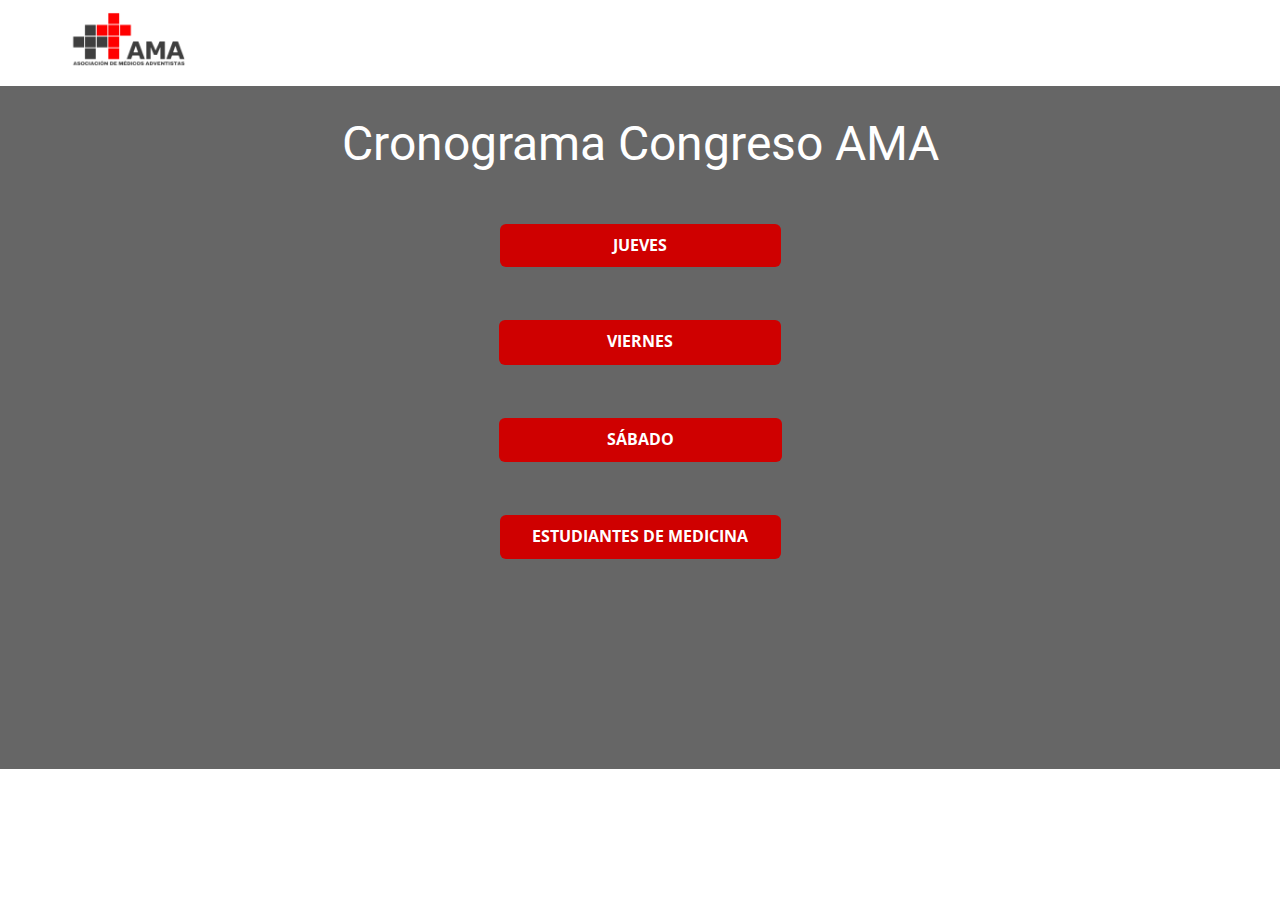
<file: index.html>
<!DOCTYPE html>
<html style="font-size: 16px;" lang="es"><head>
    <meta name="viewport" content="width=device-width, initial-scale=1.0">
    <meta charset="utf-8">
    <meta name="keywords" content="Cronograma Congreso AMA">
    <meta name="description" content="">
    <title>CronogramaCongresoAMA</title>
    <link rel="stylesheet" href="nicepage.css" media="screen">
<link rel="stylesheet" href="index.css" media="screen">
    <script class="u-script" type="text/javascript" src="jquery-1.9.1.min.js" defer=""></script>
    <script class="u-script" type="text/javascript" src="nicepage.js" defer=""></script>
    <meta name="generator" content="Nicepage 6.18.0, nicepage.com">
    <link id="u-theme-google-font" rel="stylesheet" href="https://fonts.googleapis.com/css?family=Roboto:100,100i,300,300i,400,400i,500,500i,700,700i,900,900i|Open+Sans:300,300i,400,400i,500,500i,600,600i,700,700i,800,800i">
    
    
    
    <script type="application/ld+json">{
		"@context": "http://schema.org",
		"@type": "Organization",
		"name": "congresoAMA",
		"url": "/",
		"logo": "images/ama.png"
}</script>
    <meta name="theme-color" content="#478ac9">
    <meta property="og:title" content="CronogramaCongresoAMA">
    <meta property="og:description" content="">
    <meta property="og:type" content="website">
    <link rel="canonical" href="/">
  <meta data-intl-tel-input-cdn-path="intlTelInput/"></head>
  <body data-home-page="https://website6345750.nicepage.io/CronogramaCongresoAMA.html?version=fb647f5e-5439-db9d-bd7f-80966413adbb" data-home-page-title="CronogramaCongresoAMA" data-path-to-root="./" data-include-products="false" class="u-body u-xl-mode" data-lang="es"><header class="u-clearfix u-header u-header" id="sec-c100"><div class="u-clearfix u-sheet u-sheet-1">
        <a href="#" class="u-image u-logo u-image-1" data-image-width="500" data-image-height="500">
          <img src="images/ama.png" class="u-logo-image u-logo-image-1">
        </a>
      </div></header>
    <section class="u-clearfix u-grey-60 u-section-1" id="sec-0e38">
      <div class="u-clearfix u-sheet u-sheet-1">
        <h2 class="u-align-center u-text u-text-1">
          <font style="vertical-align: inherit;">
            <font style="vertical-align: inherit;">Cronograma Congreso AMA</font>
          </font>
        </h2>
        <a href="Jueves.html" class="u-align-center u-border-none u-btn u-btn-round u-button-style u-custom-color-2 u-hover-palette-2-base u-radius u-btn-1"> JUEVES</a>
        <a href="Viernes.html" class="u-align-center u-border-none u-btn u-btn-round u-button-style u-custom-color-2 u-hover-palette-2-base u-radius u-btn-2">VIERNES </a>
        <a href="Sabado.html" class="u-align-center u-border-none u-btn u-btn-round u-button-style u-custom-color-2 u-hover-palette-2-base u-radius u-btn-3">SÁBADO </a>
        <a href="EstudiantesDeMedicina.html" class="u-align-center u-border-none u-btn u-btn-round u-button-style u-custom-color-2 u-hover-palette-2-base u-radius u-btn-4">ESTUDIANTES DE MEDICINA</a>
      </div>
    </section>
  
</body></html>
</file>
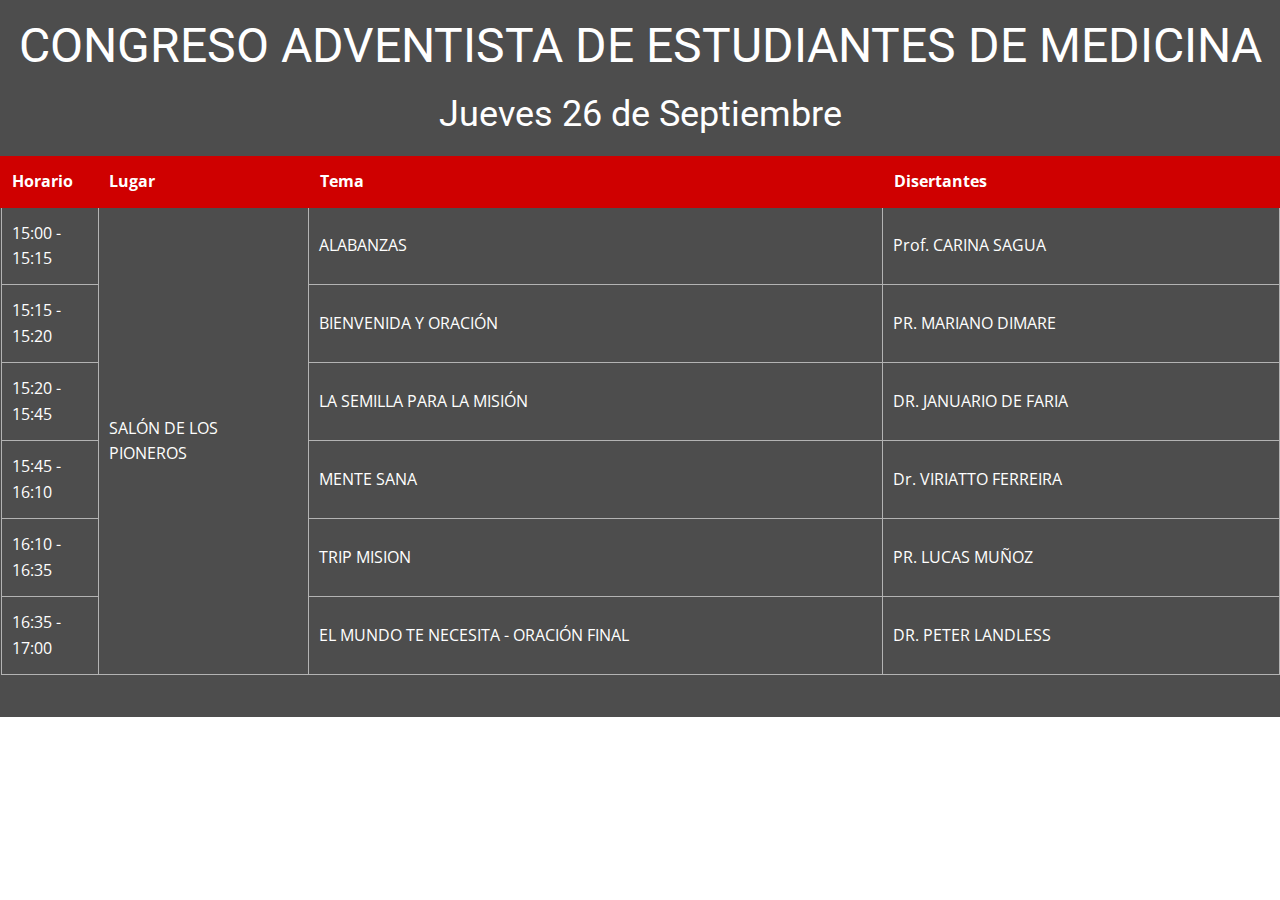
<file: EstudiantesDeMedicina.html>
<!DOCTYPE html>
<html style="font-size: 16px;" lang="es"><head>
    <meta name="viewport" content="width=device-width, initial-scale=1.0">
    <meta charset="utf-8">
    <meta name="keywords" content="">
    <meta name="description" content="">
    <title>EstudiantesDeMedicina</title>
    <link rel="stylesheet" href="nicepage.css" media="screen">
<link rel="stylesheet" href="EstudiantesDeMedicina.css" media="screen">
    <script class="u-script" type="text/javascript" src="jquery-1.9.1.min.js" defer=""></script>
    <script class="u-script" type="text/javascript" src="nicepage.js" defer=""></script>
    <meta name="generator" content="Nicepage 6.18.0, nicepage.com">
    <link id="u-theme-google-font" rel="stylesheet" href="https://fonts.googleapis.com/css?family=Roboto:100,100i,300,300i,400,400i,500,500i,700,700i,900,900i|Open+Sans:300,300i,400,400i,500,500i,600,600i,700,700i,800,800i">
    
    
    
    <script type="application/ld+json">{
		"@context": "http://schema.org",
		"@type": "Organization",
		"name": "congresoAMA"
}</script>
    <meta name="theme-color" content="#478ac9">
    <meta property="og:title" content="EstudiantesDeMedicina">
    <meta property="og:description" content="">
    <meta property="og:type" content="website">
  <meta data-intl-tel-input-cdn-path="intlTelInput/"></head>
  <body data-path-to-root="./" data-include-products="false" class="u-body u-xl-mode" data-lang="es">
    <section class="u-align-center u-clearfix u-container-align-center u-container-align-center-lg u-container-align-center-md u-container-align-center-sm u-container-align-center-xl u-grey-70 u-section-1" id="sec-9a91">
      <h2 class="u-text u-text-default u-text-1"> CONGRESO ADVENTISTA DE ESTUDIANTES DE MEDICINA</h2>
      <h3 class="u-text u-text-default u-text-2"> Jueves 26 de Septiembre</h3>
      <div class="u-expanded-width u-table u-table-responsive u-table-1">
        <table class="u-table-entity u-table-entity-1">
          <colgroup>
            <col width="7.6%">
            <col width="16.5%">
            <col width="44.9%">
            <col width="31%">
          </colgroup>
          <thead class="u-black u-table-header u-table-header-1">
            <tr style="height: 50px;">
              <th class="u-border-2 u-border-custom-color-2 u-custom-color-2 u-table-cell u-table-cell-1">Horario</th>
              <th class="u-border-2 u-border-custom-color-2 u-custom-color-2 u-table-cell u-table-cell-2">Lugar</th>
              <th class="u-border-2 u-border-custom-color-2 u-custom-color-2 u-table-cell u-table-cell-3">Tema</th>
              <th class="u-border-2 u-border-custom-color-2 u-custom-color-2 u-table-cell u-table-cell-4">Disertantes</th>
            </tr>
          </thead>
          <tbody class="u-table-body">
            <tr style="height: 78px;">
              <td class="u-border-1 u-border-grey-30 u-table-cell"> 15:00 - 15:15</td>
              <td class="u-border-1 u-border-grey-30 u-table-cell" rowspan="6"> SALÓN DE LOS PIONEROS</td>
              <td class="u-border-1 u-border-grey-30 u-table-cell"> ALABANZAS</td>
              <td class="u-border-1 u-border-grey-30 u-table-cell"> Prof. CARINA SAGUA</td>
            </tr>
            <tr style="height: 78px;">
              <td class="u-border-1 u-border-grey-30 u-table-cell"> 15:15 - 15:20</td>
              <td class="u-border-1 u-border-grey-30 u-table-cell"> BIENVENIDA Y ORACIÓN</td>
              <td class="u-border-1 u-border-grey-30 u-table-cell"> PR. MARIANO DIMARE</td>
            </tr>
            <tr style="height: 78px;">
              <td class="u-border-1 u-border-grey-30 u-table-cell"> 15:20 - 15:45</td>
              <td class="u-border-1 u-border-grey-30 u-table-cell"> LA SEMILLA PARA LA MISIÓN</td>
              <td class="u-border-1 u-border-grey-30 u-table-cell"> DR. JANUARIO DE FARIA<br>
              </td>
            </tr>
            <tr style="height: 78px;">
              <td class="u-border-1 u-border-grey-30 u-table-cell"> 15:45 - 16:10</td>
              <td class="u-border-1 u-border-grey-30 u-table-cell"> MENTE SANA</td>
              <td class="u-border-1 u-border-grey-30 u-table-cell"> Dr. VIRIATTO FERREIRA</td>
            </tr>
            <tr style="height: 78px;">
              <td class="u-border-1 u-border-grey-30 u-table-cell"> 16:10 - 16:35</td>
              <td class="u-border-1 u-border-grey-30 u-table-cell"> TRIP MISION</td>
              <td class="u-border-1 u-border-grey-30 u-table-cell"> PR. LUCAS MUÑOZ</td>
            </tr>
            <tr style="height: 78px;">
              <td class="u-border-1 u-border-grey-30 u-table-cell"> 16:35 - 17:00</td>
              <td class="u-border-1 u-border-grey-30 u-table-cell"> EL MUNDO TE NECESITA - ORACIÓN FINAL</td>
              <td class="u-border-1 u-border-grey-30 u-table-cell"> DR. PETER LANDLESS</td>
            </tr>
          </tbody>
        </table>
      </div>
    </section>
  
</body></html>
</file>
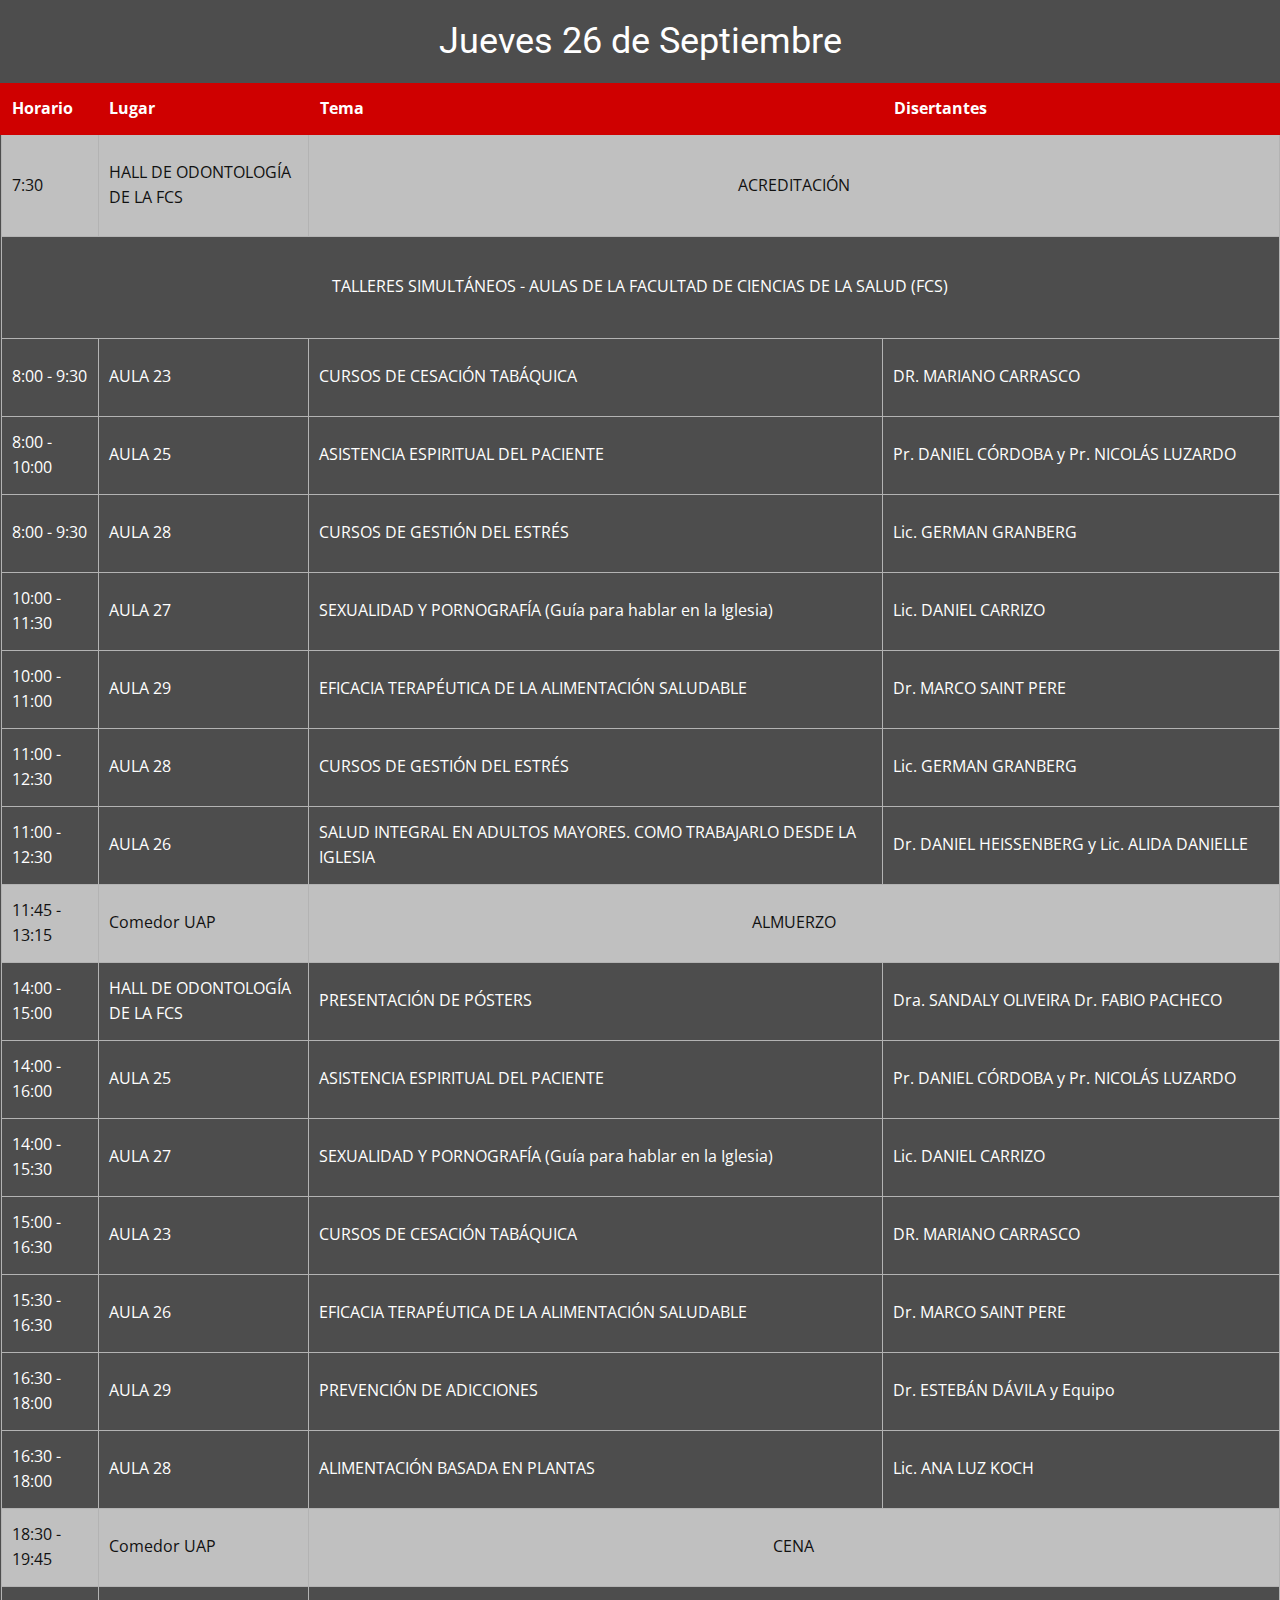
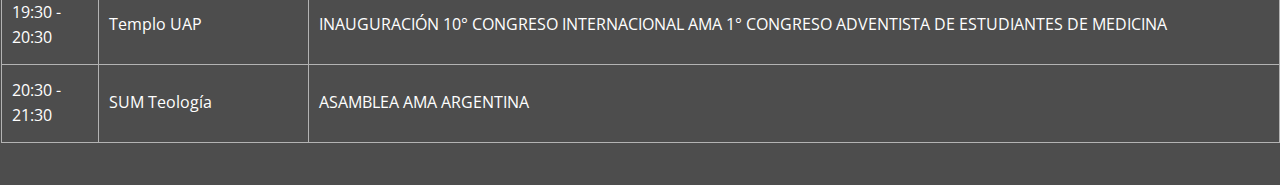
<file: Jueves.html>
<!DOCTYPE html>
<html style="font-size: 16px;" lang="es"><head>
    <meta name="viewport" content="width=device-width, initial-scale=1.0">
    <meta charset="utf-8">
    <meta name="keywords" content="">
    <meta name="description" content="">
    <title>Jueves</title>
    <link rel="stylesheet" href="nicepage.css" media="screen">
<link rel="stylesheet" href="Jueves.css" media="screen">
    <script class="u-script" type="text/javascript" src="jquery-1.9.1.min.js" defer=""></script>
    <script class="u-script" type="text/javascript" src="nicepage.js" defer=""></script>
    <meta name="generator" content="Nicepage 6.18.0, nicepage.com">
    <link id="u-theme-google-font" rel="stylesheet" href="https://fonts.googleapis.com/css?family=Roboto:100,100i,300,300i,400,400i,500,500i,700,700i,900,900i|Open+Sans:300,300i,400,400i,500,500i,600,600i,700,700i,800,800i">
    
    
    
    <script type="application/ld+json">{
		"@context": "http://schema.org",
		"@type": "Organization",
		"name": "congresoAMA"
}</script>
    <meta name="theme-color" content="#478ac9">
    <meta property="og:title" content="Jueves">
    <meta property="og:description" content="">
    <meta property="og:type" content="website">
  <meta data-intl-tel-input-cdn-path="intlTelInput/"></head>
  <body data-path-to-root="./" data-include-products="false" class="u-body u-xl-mode" data-lang="es">
    <section class="u-align-center u-clearfix u-container-align-center u-container-align-center-lg u-container-align-center-md u-container-align-center-sm u-container-align-center-xl u-grey-70 u-section-1" id="sec-9a91">
      <h3 class="u-text u-text-default u-text-1">Jueves 26 de Septiembre</h3>
      <div class="u-expanded-width u-table u-table-responsive u-table-1">
        <table class="u-table-entity u-table-entity-1">
          <colgroup>
            <col width="7.6%">
            <col width="16.5%">
            <col width="44.9%">
            <col width="31%">
          </colgroup>
          <thead class="u-black u-table-header u-table-header-1">
            <tr style="height: 50px;">
              <th class="u-border-2 u-border-custom-color-2 u-custom-color-2 u-table-cell u-table-cell-1">Horario</th>
              <th class="u-border-2 u-border-custom-color-2 u-custom-color-2 u-table-cell u-table-cell-2">Lugar</th>
              <th class="u-border-2 u-border-custom-color-2 u-custom-color-2 u-table-cell u-table-cell-3">Tema</th>
              <th class="u-border-2 u-border-custom-color-2 u-custom-color-2 u-table-cell u-table-cell-4">Disertantes</th>
            </tr>
          </thead>
          <tbody class="u-table-body">
            <tr style="height: 102px;">
              <td class="u-border-1 u-border-grey-30 u-grey-25 u-table-cell u-table-cell-5">7:30</td>
              <td class="u-border-1 u-border-grey-30 u-grey-25 u-table-cell u-table-cell-6"> HALL DE ODONTOLOGÍA DE LA FCS</td>
              <td class="u-align-center u-border-1 u-border-grey-30 u-grey-25 u-table-cell u-table-cell-7" colspan="2"> ACREDITACIÓN</td>
              
            </tr>
            <tr style="height: 102px;">
              <td class="u-align-center u-border-1 u-border-grey-30 u-table-cell" colspan="4"> TALLERES SIMULTÁNEOS - AULAS DE LA FACULTAD DE CIENCIAS DE LA SALUD (FCS)</td>
              
            </tr>
            <tr style="height: 78px;">
              <td class="u-border-1 u-border-grey-30 u-table-cell">8:00 - 9:30</td>
              <td class="u-border-1 u-border-grey-30 u-table-cell"> AULA  23</td>
              <td class="u-border-1 u-border-grey-30 u-table-cell"> CURSOS DE CESACIÓN TABÁQUICA</td>
              <td class="u-border-1 u-border-grey-30 u-table-cell"> DR. MARIANO CARRASCO</td>
            </tr>
            <tr style="height: 78px;">
              <td class="u-border-1 u-border-grey-30 u-table-cell">8:00 - 10:00</td>
              <td class="u-border-1 u-border-grey-30 u-table-cell"> AULA 25</td>
              <td class="u-border-1 u-border-grey-30 u-table-cell"> ASISTENCIA ESPIRITUAL DEL PACIENTE</td>
              <td class="u-border-1 u-border-grey-30 u-table-cell"> Pr. DANIEL CÓRDOBA y Pr. NICOLÁS LUZARDO</td>
            </tr>
            <tr style="height: 78px;">
              <td class="u-border-1 u-border-grey-30 u-table-cell"> 8:00 - 9:30</td>
              <td class="u-border-1 u-border-grey-30 u-table-cell"> AULA 28</td>
              <td class="u-border-1 u-border-grey-30 u-table-cell"> CURSOS DE GESTIÓN  DEL ESTRÉS</td>
              <td class="u-border-1 u-border-grey-30 u-table-cell"> Lic. GERMAN GRANBERG<br>
              </td>
            </tr>
            <tr style="height: 78px;">
              <td class="u-border-1 u-border-grey-30 u-table-cell">10:00 - 11:30</td>
              <td class="u-border-1 u-border-grey-30 u-table-cell">AULA 27 </td>
              <td class="u-border-1 u-border-grey-30 u-table-cell">SEXUALIDAD Y PORNOGRAFÍA (Guía para hablar en la  Iglesia) </td>
              <td class="u-border-1 u-border-grey-30 u-table-cell"> Lic. DANIEL CARRIZO</td>
            </tr>
            <tr style="height: 78px;">
              <td class="u-border-1 u-border-grey-30 u-table-cell"> 10:00 - 11:00</td>
              <td class="u-border-1 u-border-grey-30 u-table-cell"> AULA 29</td>
              <td class="u-border-1 u-border-grey-30 u-table-cell"> EFICACIA TERAPÉUTICA DE LA ALIMENTACIÓN SALUDABLE</td>
              <td class="u-border-1 u-border-grey-30 u-table-cell">Dr. MARCO SAINT PERE </td>
            </tr>
            <tr style="height: 78px;">
              <td class="u-border-1 u-border-grey-30 u-table-cell">11:00 - 12:30 </td>
              <td class="u-border-1 u-border-grey-30 u-table-cell"> AULA 28</td>
              <td class="u-border-1 u-border-grey-30 u-table-cell">CURSOS DE GESTIÓN  DEL ESTRÉS </td>
              <td class="u-border-1 u-border-grey-30 u-table-cell">Lic. GERMAN GRANBERG </td>
            </tr>
            <tr style="height: 78px;">
              <td class="u-border-1 u-border-grey-30 u-table-cell"> 11:00 - 12:30 </td>
              <td class="u-border-1 u-border-grey-30 u-table-cell">AULA 26 </td>
              <td class="u-border-1 u-border-grey-30 u-table-cell"> SALUD INTEGRAL EN ADULTOS MAYORES. COMO TRABAJARLO DESDE LA IGLESIA</td>
              <td class="u-border-1 u-border-grey-30 u-table-cell">Dr. DANIEL HEISSENBERG y Lic. ALIDA DANIELLE </td>
            </tr>
            <tr style="height: 78px;">
              <td class="u-border-1 u-border-grey-30 u-grey-25 u-table-cell u-table-cell-37">11:45 - 13:15 </td>
              <td class="u-border-1 u-border-grey-30 u-grey-25 u-table-cell u-table-cell-38">Comedor UAP </td>
              <td class="u-align-center u-border-1 u-border-grey-30 u-grey-25 u-table-cell u-table-cell-39" colspan="2"> ALMUERZO</td>
            </tr>
            <tr style="height: 78px;">
              <td class="u-border-1 u-border-grey-30 u-table-cell">14:00 - 15:00 </td>
              <td class="u-border-1 u-border-grey-30 u-table-cell">HALL DE ODONTOLOGÍA DE LA FCS </td>
              <td class="u-border-1 u-border-grey-30 u-table-cell"> PRESENTACIÓN DE PÓSTERS</td>
              <td class="u-border-1 u-border-grey-30 u-table-cell">Dra. SANDALY OLIVEIRA Dr. FABIO PACHECO </td>
            </tr>
            <tr style="height: 78px;">
              <td class="u-border-1 u-border-grey-30 u-table-cell"> 14:00 - 16:00</td>
              <td class="u-border-1 u-border-grey-30 u-table-cell">AULA 25 </td>
              <td class="u-border-1 u-border-grey-30 u-table-cell"> ASISTENCIA ESPIRITUAL DEL PACIENTE</td>
              <td class="u-border-1 u-border-grey-30 u-table-cell">Pr. DANIEL CÓRDOBA y Pr. NICOLÁS LUZARDO </td>
            </tr>
            <tr style="height: 78px;">
              <td class="u-border-1 u-border-grey-30 u-table-cell">14:00 - 15:30 </td>
              <td class="u-border-1 u-border-grey-30 u-table-cell">AULA 27 </td>
              <td class="u-border-1 u-border-grey-30 u-table-cell">SEXUALIDAD Y PORNOGRAFÍA (Guía para hablar en la  Iglesia) </td>
              <td class="u-border-1 u-border-grey-30 u-table-cell">Lic. DANIEL CARRIZO </td>
            </tr>
            <tr style="height: 78px;">
              <td class="u-border-1 u-border-grey-30 u-table-cell">15:00 - 16:30 </td>
              <td class="u-border-1 u-border-grey-30 u-table-cell"> AULA 23</td>
              <td class="u-border-1 u-border-grey-30 u-table-cell"> CURSOS DE CESACIÓN TABÁQUICA</td>
              <td class="u-border-1 u-border-grey-30 u-table-cell"> DR. MARIANO CARRASCO</td>
            </tr>
            <tr style="height: 78px;">
              <td class="u-border-1 u-border-grey-30 u-table-cell"> 15:30 - 16:30</td>
              <td class="u-border-1 u-border-grey-30 u-table-cell"> AULA 26</td>
              <td class="u-border-1 u-border-grey-30 u-table-cell"> EFICACIA TERAPÉUTICA DE LA ALIMENTACIÓN SALUDABLE</td>
              <td class="u-border-1 u-border-grey-30 u-table-cell"> Dr. MARCO SAINT PERE</td>
            </tr>
            <tr style="height: 78px;">
              <td class="u-border-1 u-border-grey-30 u-table-cell"> 16:30 - 18:00</td>
              <td class="u-border-1 u-border-grey-30 u-table-cell"> AULA 29</td>
              <td class="u-border-1 u-border-grey-30 u-table-cell">PREVENCIÓN DE ADICCIONES </td>
              <td class="u-border-1 u-border-grey-30 u-table-cell"> Dr. ESTEBÁN DÁVILA y Equipo</td>
            </tr>
            <tr style="height: 78px;">
              <td class="u-border-1 u-border-grey-30 u-table-cell"> 16:30 - 18:00</td>
              <td class="u-border-1 u-border-grey-30 u-table-cell">AULA 28 </td>
              <td class="u-border-1 u-border-grey-30 u-table-cell"> ALIMENTACIÓN BASADA EN PLANTAS</td>
              <td class="u-border-1 u-border-grey-30 u-table-cell"> Lic. ANA LUZ KOCH</td>
            </tr>
            <tr style="height: 78px;">
              <td class="u-border-1 u-border-grey-30 u-grey-25 u-table-cell u-table-cell-69"> 18:30 - 19:45</td>
              <td class="u-border-1 u-border-grey-30 u-grey-25 u-table-cell u-table-cell-70"> Comedor UAP </td>
              <td class="u-align-center u-border-1 u-border-grey-30 u-grey-25 u-table-cell u-table-cell-71" colspan="2"> CENA</td>
            </tr>
            <tr style="height: 78px;">
              <td class="u-border-1 u-border-grey-30 u-table-cell">19:30 - 20:30 </td>
              <td class="u-border-1 u-border-grey-30 u-table-cell"> Templo UAP</td>
              <td class="u-border-1 u-border-grey-30 u-table-cell" colspan="2">INAUGURACIÓN 10° CONGRESO INTERNACIONAL AMA 1° CONGRESO ADVENTISTA DE ESTUDIANTES DE MEDICINA </td>
            </tr>
            <tr style="height: 78px;">
              <td class="u-border-1 u-border-grey-30 u-table-cell"> 20:30 - 21:30</td>
              <td class="u-border-1 u-border-grey-30 u-table-cell"> SUM Teología</td>
              <td class="u-border-1 u-border-grey-30 u-table-cell" colspan="2"> ASAMBLEA AMA ARGENTINA</td>
            </tr>
          </tbody>
        </table>
      </div>
    </section>
  
</body></html>
</file>
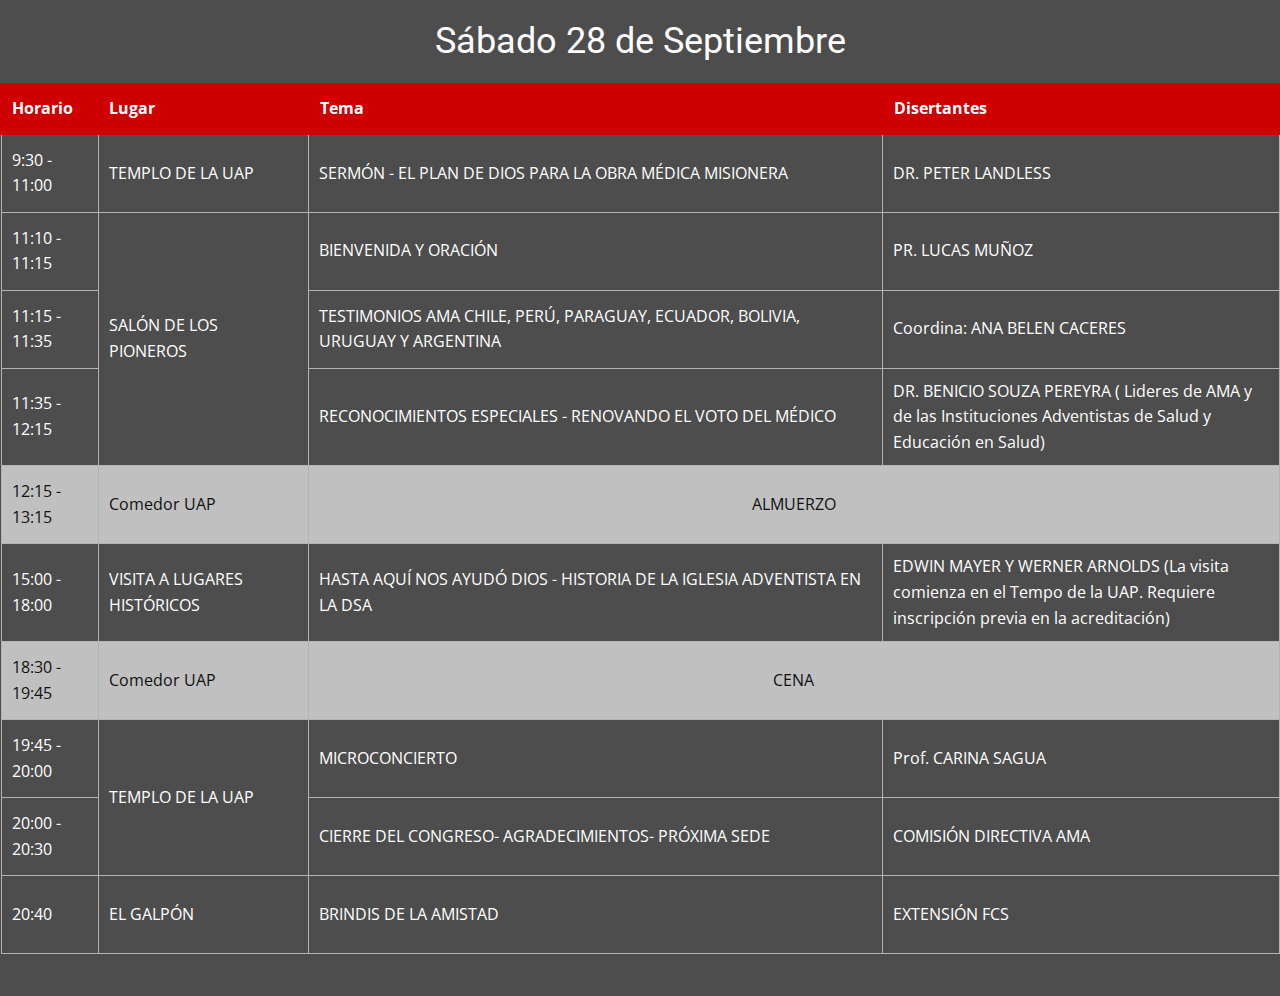
<file: Sabado.html>
<!DOCTYPE html>
<html style="font-size: 16px;" lang="es"><head>
    <meta name="viewport" content="width=device-width, initial-scale=1.0">
    <meta charset="utf-8">
    <meta name="keywords" content="">
    <meta name="description" content="">
    <title>Sabado</title>
    <link rel="stylesheet" href="nicepage.css" media="screen">
<link rel="stylesheet" href="Sabado.css" media="screen">
    <script class="u-script" type="text/javascript" src="jquery-1.9.1.min.js" defer=""></script>
    <script class="u-script" type="text/javascript" src="nicepage.js" defer=""></script>
    <meta name="generator" content="Nicepage 6.18.0, nicepage.com">
    <link id="u-theme-google-font" rel="stylesheet" href="https://fonts.googleapis.com/css?family=Roboto:100,100i,300,300i,400,400i,500,500i,700,700i,900,900i|Open+Sans:300,300i,400,400i,500,500i,600,600i,700,700i,800,800i">
    
    
    
    <script type="application/ld+json">{
		"@context": "http://schema.org",
		"@type": "Organization",
		"name": "congresoAMA"
}</script>
    <meta name="theme-color" content="#478ac9">
    <meta property="og:title" content="Sabado">
    <meta property="og:description" content="">
    <meta property="og:type" content="website">
  <meta data-intl-tel-input-cdn-path="intlTelInput/"></head>
  <body data-path-to-root="./" data-include-products="false" class="u-body u-xl-mode" data-lang="es">
    <section class="u-align-center u-clearfix u-container-align-center u-container-align-center-lg u-container-align-center-md u-container-align-center-sm u-container-align-center-xl u-grey-70 u-section-1" id="sec-9a91">
      <h3 class="u-text u-text-default u-text-1">Sábado  28 de Septiembre </h3>
      <div class="u-expanded-width u-table u-table-responsive u-table-1">
        <table class="u-table-entity u-table-entity-1">
          <colgroup>
            <col width="7.6%">
            <col width="16.5%">
            <col width="44.9%">
            <col width="31%">
          </colgroup>
          <thead class="u-black u-table-header u-table-header-1">
            <tr style="height: 50px;">
              <th class="u-border-2 u-border-custom-color-2 u-custom-color-2 u-table-cell u-table-cell-1">Horario</th>
              <th class="u-border-2 u-border-custom-color-2 u-custom-color-2 u-table-cell u-table-cell-2">Lugar</th>
              <th class="u-border-2 u-border-custom-color-2 u-custom-color-2 u-table-cell u-table-cell-3">Tema</th>
              <th class="u-border-2 u-border-custom-color-2 u-custom-color-2 u-table-cell u-table-cell-4">Disertantes</th>
            </tr>
          </thead>
          <tbody class="u-table-body">
            <tr style="height: 78px;">
              <td class="u-border-1 u-border-grey-30 u-table-cell">9:30 - 11:00</td>
              <td class="u-border-1 u-border-grey-30 u-table-cell"> TEMPLO DE LA UAP</td>
              <td class="u-border-1 u-border-grey-30 u-table-cell"> SERMÓN - EL PLAN DE DIOS PARA LA OBRA MÉDICA MISIONERA</td>
              <td class="u-border-1 u-border-grey-30 u-table-cell">DR. PETER LANDLESS </td>
            </tr>
            <tr style="height: 78px;">
              <td class="u-border-1 u-border-grey-30 u-table-cell"> 11:10 - 11:15</td>
              <td class="u-border-1 u-border-grey-30 u-table-cell" rowspan="3"> SALÓN DE LOS PIONEROS</td>
              <td class="u-border-1 u-border-grey-30 u-table-cell"> BIENVENIDA Y ORACIÓN</td>
              <td class="u-border-1 u-border-grey-30 u-table-cell"> PR. LUCAS MUÑOZ</td>
            </tr>
            <tr style="height: 78px;">
              <td class="u-border-1 u-border-grey-30 u-table-cell"> 11:15 - 11:35</td>
              <td class="u-border-1 u-border-grey-30 u-table-cell"> TESTIMONIOS AMA CHILE, PERÚ, PARAGUAY, ECUADOR, BOLIVIA, URUGUAY Y ARGENTINA</td>
              <td class="u-border-1 u-border-grey-30 u-table-cell"> Coordina: ANA BELEN CACERES<br>
              </td>
            </tr>
            <tr style="height: 78px;">
              <td class="u-border-1 u-border-grey-30 u-table-cell"> 11:35 - 12:15</td>
              <td class="u-border-1 u-border-grey-30 u-table-cell"> RECONOCIMIENTOS ESPECIALES - RENOVANDO EL VOTO DEL MÉDICO</td>
              <td class="u-border-1 u-border-grey-30 u-table-cell"> DR. BENICIO SOUZA PEREYRA ( Lideres de AMA y de las Instituciones Adventistas de Salud y Educación en Salud)</td>
            </tr>
            <tr style="height: 78px;">
              <td class="u-border-1 u-border-grey-30 u-grey-25 u-table-cell u-table-cell-21"> 12:15 - 13:15</td>
              <td class="u-border-1 u-border-grey-30 u-grey-25 u-table-cell u-table-cell-22">Comedor UAP </td>
              <td class="u-align-center u-border-1 u-border-grey-30 u-grey-25 u-table-cell u-table-cell-23" colspan="2"> ALMUERZO</td>
            </tr>
            <tr style="height: 78px;">
              <td class="u-border-1 u-border-grey-30 u-table-cell"> 15:00 - 18:00</td>
              <td class="u-border-1 u-border-grey-30 u-table-cell"> VISITA A LUGARES HISTÓRICOS</td>
              <td class="u-border-1 u-border-grey-30 u-table-cell"> HASTA AQUÍ NOS AYUDÓ DIOS - HISTORIA DE LA IGLESIA ADVENTISTA EN LA DSA</td>
              <td class="u-border-1 u-border-grey-30 u-table-cell"> EDWIN MAYER Y WERNER ARNOLDS  (La visita comienza en el Tempo de la UAP. Requiere inscripción previa en la acreditación)</td>
            </tr>
            <tr style="height: 78px;">
              <td class="u-border-1 u-border-grey-30 u-grey-25 u-table-cell u-table-cell-29"> 18:30 - 19:45</td>
              <td class="u-border-1 u-border-grey-30 u-grey-25 u-table-cell u-table-cell-30"> Comedor UAP </td>
              <td class="u-align-center u-border-1 u-border-grey-30 u-grey-25 u-table-cell u-table-cell-31" colspan="2"> CENA</td>
            </tr>
            <tr style="height: 78px;">
              <td class="u-border-1 u-border-grey-30 u-table-cell"> 19:45 - 20:00</td>
              <td class="u-border-1 u-border-grey-30 u-table-cell" rowspan="2"> TEMPLO DE LA UAP</td>
              <td class="u-border-1 u-border-grey-30 u-table-cell"> MICROCONCIERTO</td>
              <td class="u-border-1 u-border-grey-30 u-table-cell">Prof. CARINA SAGUA </td>
            </tr>
            <tr style="height: 78px;">
              <td class="u-border-1 u-border-grey-30 u-table-cell"> 20:00 - 20:30</td>
              <td class="u-border-1 u-border-grey-30 u-table-cell"> CIERRE DEL CONGRESO- AGRADECIMIENTOS- PRÓXIMA SEDE</td>
              <td class="u-border-1 u-border-grey-30 u-table-cell"> COMISIÓN DIRECTIVA AMA</td>
            </tr>
            <tr style="height: 78px;">
              <td class="u-border-1 u-border-grey-30 u-table-cell">20:40 </td>
              <td class="u-border-1 u-border-grey-30 u-table-cell"> EL GALPÓN</td>
              <td class="u-border-1 u-border-grey-30 u-table-cell">BRINDIS DE LA AMISTAD </td>
              <td class="u-border-1 u-border-grey-30 u-table-cell"> EXTENSIÓN FCS</td>
            </tr>
          </tbody>
        </table>
      </div>
    </section>
  
</body></html>
</file>
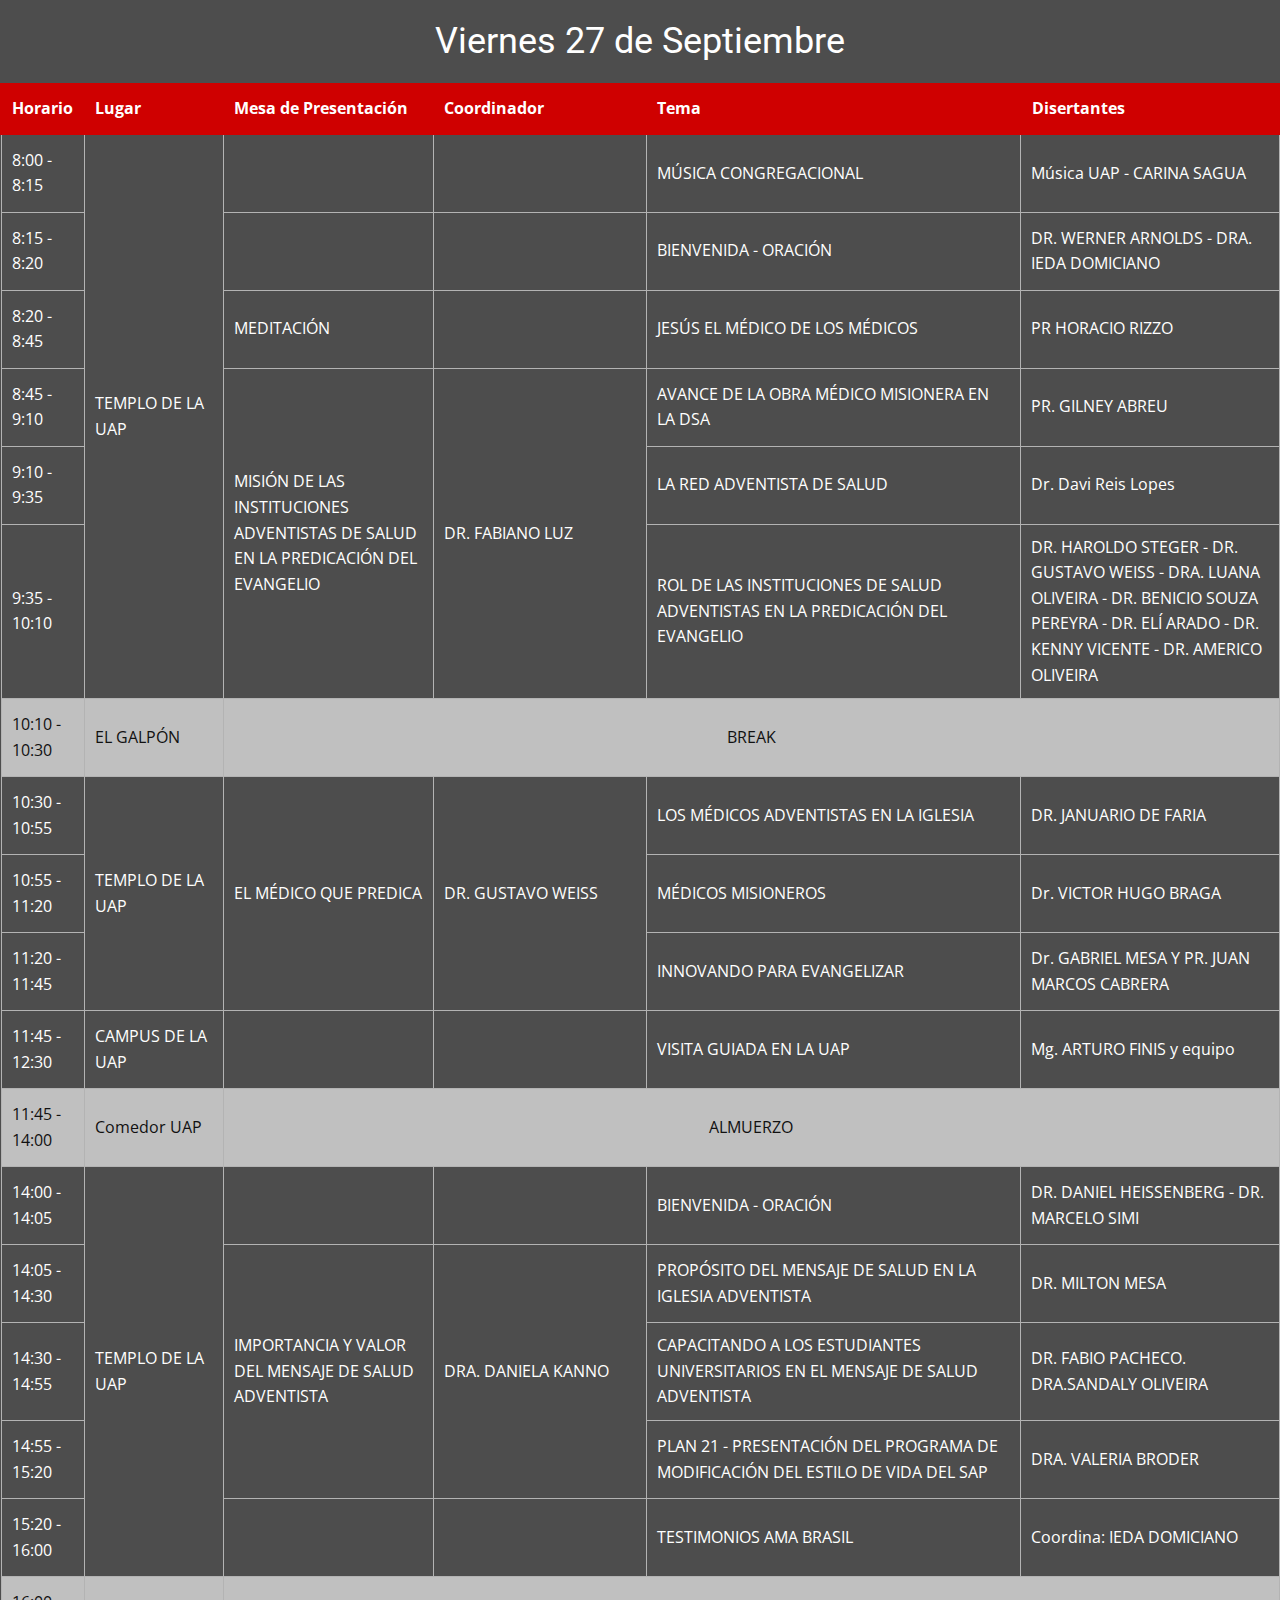
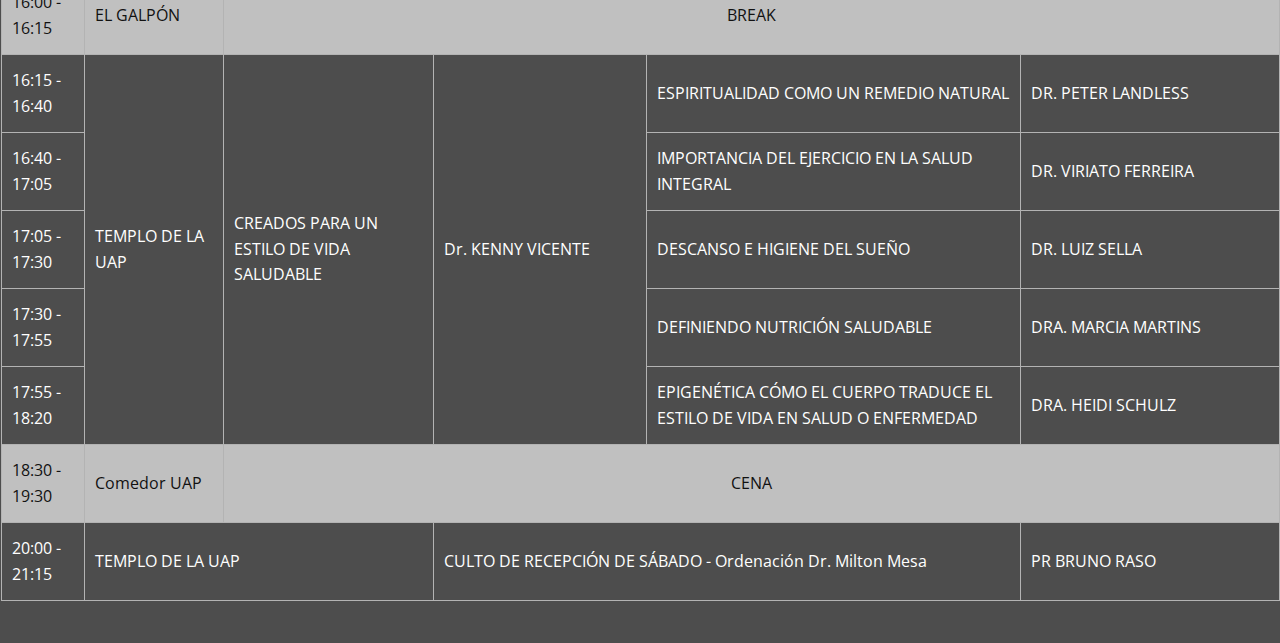
<file: Viernes.html>
<!DOCTYPE html>
<html style="font-size: 16px;" lang="es"><head>
    <meta name="viewport" content="width=device-width, initial-scale=1.0">
    <meta charset="utf-8">
    <meta name="keywords" content="">
    <meta name="description" content="">
    <title>Viernes</title>
    <link rel="stylesheet" href="nicepage.css" media="screen">
<link rel="stylesheet" href="Viernes.css" media="screen">
    <script class="u-script" type="text/javascript" src="jquery-1.9.1.min.js" defer=""></script>
    <script class="u-script" type="text/javascript" src="nicepage.js" defer=""></script>
    <meta name="generator" content="Nicepage 6.18.0, nicepage.com">
    <link id="u-theme-google-font" rel="stylesheet" href="https://fonts.googleapis.com/css?family=Roboto:100,100i,300,300i,400,400i,500,500i,700,700i,900,900i|Open+Sans:300,300i,400,400i,500,500i,600,600i,700,700i,800,800i">
    
    
    
    <script type="application/ld+json">{
		"@context": "http://schema.org",
		"@type": "Organization",
		"name": "congresoAMA"
}</script>
    <meta name="theme-color" content="#478ac9">
    <meta property="og:title" content="Viernes">
    <meta property="og:description" content="">
    <meta property="og:type" content="website">
  <meta data-intl-tel-input-cdn-path="intlTelInput/"></head>
  <body data-path-to-root="./" data-include-products="false" class="u-body u-xl-mode" data-lang="es">
    <section class="u-align-center u-clearfix u-container-align-center u-container-align-center-lg u-container-align-center-md u-container-align-center-sm u-container-align-center-xl u-grey-70 u-section-1" id="sec-9a91">
      <h3 class="u-text u-text-default u-text-1">Viernes 27 de Septiembre</h3>
      <div class="u-expanded-width u-table u-table-responsive u-table-1">
        <table class="u-table-entity u-table-entity-1">
          <colgroup>
            <col width="5.1%">
            <col width="11%">
            <col width="16.6%">
            <col width="16.900000000000006%">
            <col width="29.8%">
            <col width="20.500000000000007%">
          </colgroup>
          <thead class="u-black u-table-header u-table-header-1">
            <tr style="height: 50px;">
              <th class="u-border-2 u-border-custom-color-2 u-custom-color-2 u-table-cell u-table-cell-1">Horario</th>
              <th class="u-border-2 u-border-custom-color-2 u-custom-color-2 u-table-cell u-table-cell-2">Lugar</th>
              <th class="u-border-2 u-border-custom-color-2 u-custom-color-2 u-table-cell u-table-cell-3"> Mesa de Presentación</th>
              <th class="u-border-2 u-border-custom-color-2 u-custom-color-2 u-table-cell u-table-cell-4">Coordinador </th>
              <th class="u-border-2 u-border-custom-color-2 u-custom-color-2 u-table-cell u-table-cell-5">Tema</th>
              <th class="u-border-2 u-border-custom-color-2 u-custom-color-2 u-table-cell u-table-cell-6">Disertantes</th>
            </tr>
          </thead>
          <tbody class="u-table-body">
            <tr style="height: 78px;">
              <td class="u-border-1 u-border-grey-30 u-table-cell">8:00 - 8:15</td>
              <td class="u-border-1 u-border-grey-30 u-table-cell" rowspan="6">TEMPLO DE LA UAP </td>
              <td class="u-border-1 u-border-grey-30 u-table-cell"></td>
              <td class="u-border-1 u-border-grey-30 u-table-cell"></td>
              <td class="u-border-1 u-border-grey-30 u-table-cell"> MÚSICA CONGREGACIONAL</td>
              <td class="u-border-1 u-border-grey-30 u-table-cell"> Música UAP - CARINA SAGUA</td>
            </tr>
            <tr style="height: 78px;">
              <td class="u-border-1 u-border-grey-30 u-table-cell">8:15 - 8:20</td>
              <td class="u-border-1 u-border-grey-30 u-table-cell"></td>
              <td class="u-border-1 u-border-grey-30 u-table-cell"></td>
              <td class="u-border-1 u-border-grey-30 u-table-cell"> BIENVENIDA - ORACIÓN</td>
              <td class="u-border-1 u-border-grey-30 u-table-cell"> DR. WERNER ARNOLDS - DRA. IEDA DOMICIANO</td>
            </tr>
            <tr style="height: 78px;">
              <td class="u-border-1 u-border-grey-30 u-table-cell"> 8:20 - 8:45</td>
              <td class="u-border-1 u-border-grey-30 u-table-cell">MEDITACIÓN </td>
              <td class="u-border-1 u-border-grey-30 u-table-cell"></td>
              <td class="u-border-1 u-border-grey-30 u-table-cell"> JESÚS EL MÉDICO DE LOS MÉDICOS</td>
              <td class="u-border-1 u-border-grey-30 u-table-cell"> PR HORACIO RIZZO<br>
              </td>
            </tr>
            <tr style="height: 78px;">
              <td class="u-border-1 u-border-grey-30 u-table-cell">8:45 - 9:10</td>
              <td class="u-border-1 u-border-grey-30 u-table-cell" rowspan="3"> MISIÓN DE LAS INSTITUCIONES ADVENTISTAS DE SALUD EN LA PREDICACIÓN DEL EVANGELIO</td>
              <td class="u-border-1 u-border-grey-30 u-table-cell" rowspan="3">DR. FABIANO LUZ </td>
              <td class="u-border-1 u-border-grey-30 u-table-cell"> AVANCE DE LA OBRA MÉDICO MISIONERA EN LA DSA</td>
              <td class="u-border-1 u-border-grey-30 u-table-cell"> PR. GILNEY ABREU</td>
            </tr>
            <tr style="height: 78px;">
              <td class="u-border-1 u-border-grey-30 u-table-cell">9:10 - 9:35</td>
              <td class="u-border-1 u-border-grey-30 u-table-cell"> LA RED ADVENTISTA DE SALUD</td>
              <td class="u-border-1 u-border-grey-30 u-table-cell"> Dr. Davi Reis Lopes</td>
            </tr>
            <tr style="height: 78px;">
              <td class="u-border-1 u-border-grey-30 u-table-cell">9:35 - 10:10</td>
              <td class="u-border-1 u-border-grey-30 u-table-cell"> ROL DE LAS INSTITUCIONES DE SALUD ADVENTISTAS EN LA PREDICACIÓN DEL EVANGELIO</td>
              <td class="u-border-1 u-border-grey-30 u-table-cell"> DR. HAROLDO STEGER - DR. GUSTAVO WEISS - DRA. LUANA OLIVEIRA - DR. BENICIO SOUZA PEREYRA - DR. ELÍ ARADO - DR. KENNY VICENTE - DR. AMERICO OLIVEIRA</td>
            </tr>
            <tr style="height: 78px;">
              <td class="u-border-1 u-border-grey-30 u-grey-25 u-table-cell u-table-cell-43">10:10 - 10:30</td>
              <td class="u-border-1 u-border-grey-30 u-grey-25 u-table-cell u-table-cell-44">EL GALPÓN </td>
              <td class="u-align-center u-border-1 u-border-grey-30 u-grey-25 u-table-cell u-table-cell-45" colspan="4">BREAK </td>
            </tr>
            <tr style="height: 78px;">
              <td class="u-border-1 u-border-grey-30 u-table-cell"> 10:30 - 10:55</td>
              <td class="u-border-1 u-border-grey-30 u-table-cell" rowspan="3"> TEMPLO DE LA UAP</td>
              <td class="u-border-1 u-border-grey-30 u-table-cell" rowspan="3"> EL MÉDICO QUE PREDICA</td>
              <td class="u-border-1 u-border-grey-30 u-table-cell" rowspan="3"> DR. GUSTAVO WEISS</td>
              <td class="u-border-1 u-border-grey-30 u-table-cell"> LOS MÉDICOS ADVENTISTAS EN LA IGLESIA</td>
              <td class="u-border-1 u-border-grey-30 u-table-cell"> DR. JANUARIO DE FARIA</td>
            </tr>
            <tr style="height: 78px;">
              <td class="u-border-1 u-border-grey-30 u-table-cell"> 10:55 - 11:20 </td>
              <td class="u-border-1 u-border-grey-30 u-table-cell"> MÉDICOS MISIONEROS</td>
              <td class="u-border-1 u-border-grey-30 u-table-cell"> Dr. VICTOR HUGO BRAGA</td>
            </tr>
            <tr style="height: 78px;">
              <td class="u-border-1 u-border-grey-30 u-table-cell"> 11:20 - 11:45</td>
              <td class="u-border-1 u-border-grey-30 u-table-cell"> INNOVANDO PARA EVANGELIZAR</td>
              <td class="u-border-1 u-border-grey-30 u-table-cell"> Dr. GABRIEL MESA Y PR. JUAN MARCOS CABRERA</td>
            </tr>
            <tr style="height: 78px;">
              <td class="u-border-1 u-border-grey-30 u-table-cell"> 11:45 - 12:30</td>
              <td class="u-border-1 u-border-grey-30 u-table-cell"> CAMPUS DE LA UAP</td>
              <td class="u-border-1 u-border-grey-30 u-table-cell"></td>
              <td class="u-border-1 u-border-grey-30 u-table-cell"></td>
              <td class="u-border-1 u-border-grey-30 u-table-cell"> VISITA GUIADA EN LA UAP</td>
              <td class="u-border-1 u-border-grey-30 u-table-cell"> Mg. ARTURO FINIS y equipo</td>
            </tr>
            <tr style="height: 78px;">
              <td class="u-border-1 u-border-grey-30 u-grey-25 u-table-cell u-table-cell-73">11:45  - 14:00 </td>
              <td class="u-border-1 u-border-grey-30 u-grey-25 u-table-cell u-table-cell-74"> Comedor UAP </td>
              <td class="u-align-center u-border-1 u-border-grey-30 u-grey-25 u-table-cell u-table-cell-75" colspan="4">ALMUERZO </td>
            </tr>
            <tr style="height: 78px;">
              <td class="u-border-1 u-border-grey-30 u-table-cell"> 14:00 - 14:05</td>
              <td class="u-border-1 u-border-grey-30 u-table-cell" rowspan="5"> TEMPLO DE LA UAP</td>
              <td class="u-border-1 u-border-grey-30 u-table-cell"></td>
              <td class="u-border-1 u-border-grey-30 u-table-cell"></td>
              <td class="u-border-1 u-border-grey-30 u-table-cell"> BIENVENIDA - ORACIÓN</td>
              <td class="u-border-1 u-border-grey-30 u-table-cell"> DR. DANIEL HEISSENBERG - DR. MARCELO SIMI</td>
            </tr>
            <tr style="height: 78px;">
              <td class="u-border-1 u-border-grey-30 u-table-cell"> 14:05 - 14:30</td>
              <td class="u-border-1 u-border-grey-30 u-table-cell" rowspan="3">IMPORTANCIA Y VALOR DEL  MENSAJE DE SALUD ADVENTISTA </td>
              <td class="u-border-1 u-border-grey-30 u-table-cell" rowspan="3">DRA. DANIELA KANNO </td>
              <td class="u-border-1 u-border-grey-30 u-table-cell"> PROPÓSITO DEL MENSAJE DE SALUD EN LA IGLESIA ADVENTISTA</td>
              <td class="u-border-1 u-border-grey-30 u-table-cell"> DR. MILTON MESA</td>
            </tr>
            <tr style="height: 78px;">
              <td class="u-border-1 u-border-grey-30 u-table-cell">14:30 - 14:55 </td>
              <td class="u-border-1 u-border-grey-30 u-table-cell"> CAPACITANDO A LOS ESTUDIANTES UNIVERSITARIOS EN EL MENSAJE DE SALUD ADVENTISTA</td>
              <td class="u-border-1 u-border-grey-30 u-table-cell">DR. FABIO PACHECO. DRA.SANDALY OLIVEIRA </td>
            </tr>
            <tr style="height: 78px;">
              <td class="u-border-1 u-border-grey-30 u-table-cell">14:55 - 15:20 </td>
              <td class="u-border-1 u-border-grey-30 u-table-cell">PLAN 21 - PRESENTACIÓN DEL PROGRAMA DE MODIFICACIÓN DEL ESTILO DE VIDA DEL SAP </td>
              <td class="u-border-1 u-border-grey-30 u-table-cell">DRA. VALERIA BRODER </td>
            </tr>
            <tr style="height: 78px;">
              <td class="u-border-1 u-border-grey-30 u-table-cell">15:20 - 16:00 </td>
              <td class="u-border-1 u-border-grey-30 u-table-cell"></td>
              <td class="u-border-1 u-border-grey-30 u-table-cell"></td>
              <td class="u-border-1 u-border-grey-30 u-table-cell">TESTIMONIOS AMA BRASIL </td>
              <td class="u-border-1 u-border-grey-30 u-table-cell">Coordina: IEDA DOMICIANO </td>
            </tr>
            <tr style="height: 78px;">
              <td class="u-border-1 u-border-grey-30 u-grey-25 u-table-cell u-table-cell-109"> 16:00 -  16:15</td>
              <td class="u-border-1 u-border-grey-30 u-grey-25 u-table-cell u-table-cell-110"> EL GALPÓN </td>
              <td class="u-align-center u-border-1 u-border-grey-30 u-grey-25 u-table-cell u-table-cell-111" colspan="4">BREAK </td>
            </tr>
            <tr style="height: 78px;">
              <td class="u-border-1 u-border-grey-30 u-table-cell"> 16:15 - 16:40</td>
              <td class="u-border-1 u-border-grey-30 u-table-cell" rowspan="5"> TEMPLO DE LA UAP</td>
              <td class="u-border-1 u-border-grey-30 u-table-cell" rowspan="5">CREADOS PARA UN ESTILO DE VIDA SALUDABLE </td>
              <td class="u-border-1 u-border-grey-30 u-table-cell" rowspan="5">Dr. KENNY VICENTE </td>
              <td class="u-border-1 u-border-grey-30 u-table-cell"> ESPIRITUALIDAD COMO UN REMEDIO NATURAL</td>
              <td class="u-border-1 u-border-grey-30 u-table-cell">DR. PETER LANDLESS </td>
            </tr>
            <tr style="height: 78px;">
              <td class="u-border-1 u-border-grey-30 u-table-cell"> 16:40 - 17:05</td>
              <td class="u-border-1 u-border-grey-30 u-table-cell"> IMPORTANCIA DEL EJERCICIO EN LA SALUD INTEGRAL</td>
              <td class="u-border-1 u-border-grey-30 u-table-cell"> DR. VIRIATO FERREIRA</td>
            </tr>
            <tr style="height: 78px;">
              <td class="u-border-1 u-border-grey-30 u-table-cell">17:05 - 17:30 </td>
              <td class="u-border-1 u-border-grey-30 u-table-cell">DESCANSO E HIGIENE DEL SUEÑO </td>
              <td class="u-border-1 u-border-grey-30 u-table-cell">DR. LUIZ SELLA </td>
            </tr>
            <tr style="height: 78px;">
              <td class="u-border-1 u-border-grey-30 u-table-cell">17:30 - 17:55 </td>
              <td class="u-border-1 u-border-grey-30 u-table-cell">DEFINIENDO NUTRICIÓN SALUDABLE </td>
              <td class="u-border-1 u-border-grey-30 u-table-cell">DRA. MARCIA MARTINS </td>
            </tr>
            <tr style="height: 78px;">
              <td class="u-border-1 u-border-grey-30 u-table-cell">17:55 - 18:20 </td>
              <td class="u-border-1 u-border-grey-30 u-table-cell"> EPIGENÉTICA  CÓMO EL CUERPO TRADUCE EL ESTILO DE VIDA EN SALUD O ENFERMEDAD</td>
              <td class="u-border-1 u-border-grey-30 u-table-cell">DRA. HEIDI SCHULZ </td>
            </tr>
            <tr style="height: 78px;">
              <td class="u-border-1 u-border-grey-30 u-grey-25 u-table-cell u-table-cell-145">18:30 - 19:30 </td>
              <td class="u-border-1 u-border-grey-30 u-grey-25 u-table-cell u-table-cell-146"> Comedor UAP </td>
              <td class="u-align-center u-border-1 u-border-grey-30 u-grey-25 u-table-cell u-table-cell-147" colspan="4">CENA </td>
            </tr>
            <tr style="height: 78px;">
              <td class="u-border-1 u-border-grey-30 u-table-cell"> 20:00 - 21:15</td>
              <td class="u-border-1 u-border-grey-30 u-table-cell" colspan="2">TEMPLO DE LA UAP </td>
              <td class="u-border-1 u-border-grey-30 u-table-cell" colspan="2"> CULTO DE RECEPCIÓN DE SÁBADO - Ordenación Dr. Milton Mesa</td>
              <td class="u-border-1 u-border-grey-30 u-table-cell">PR BRUNO RASO </td>
            </tr>
          </tbody>
        </table>
      </div>
    </section>
  
</body></html>
</file>
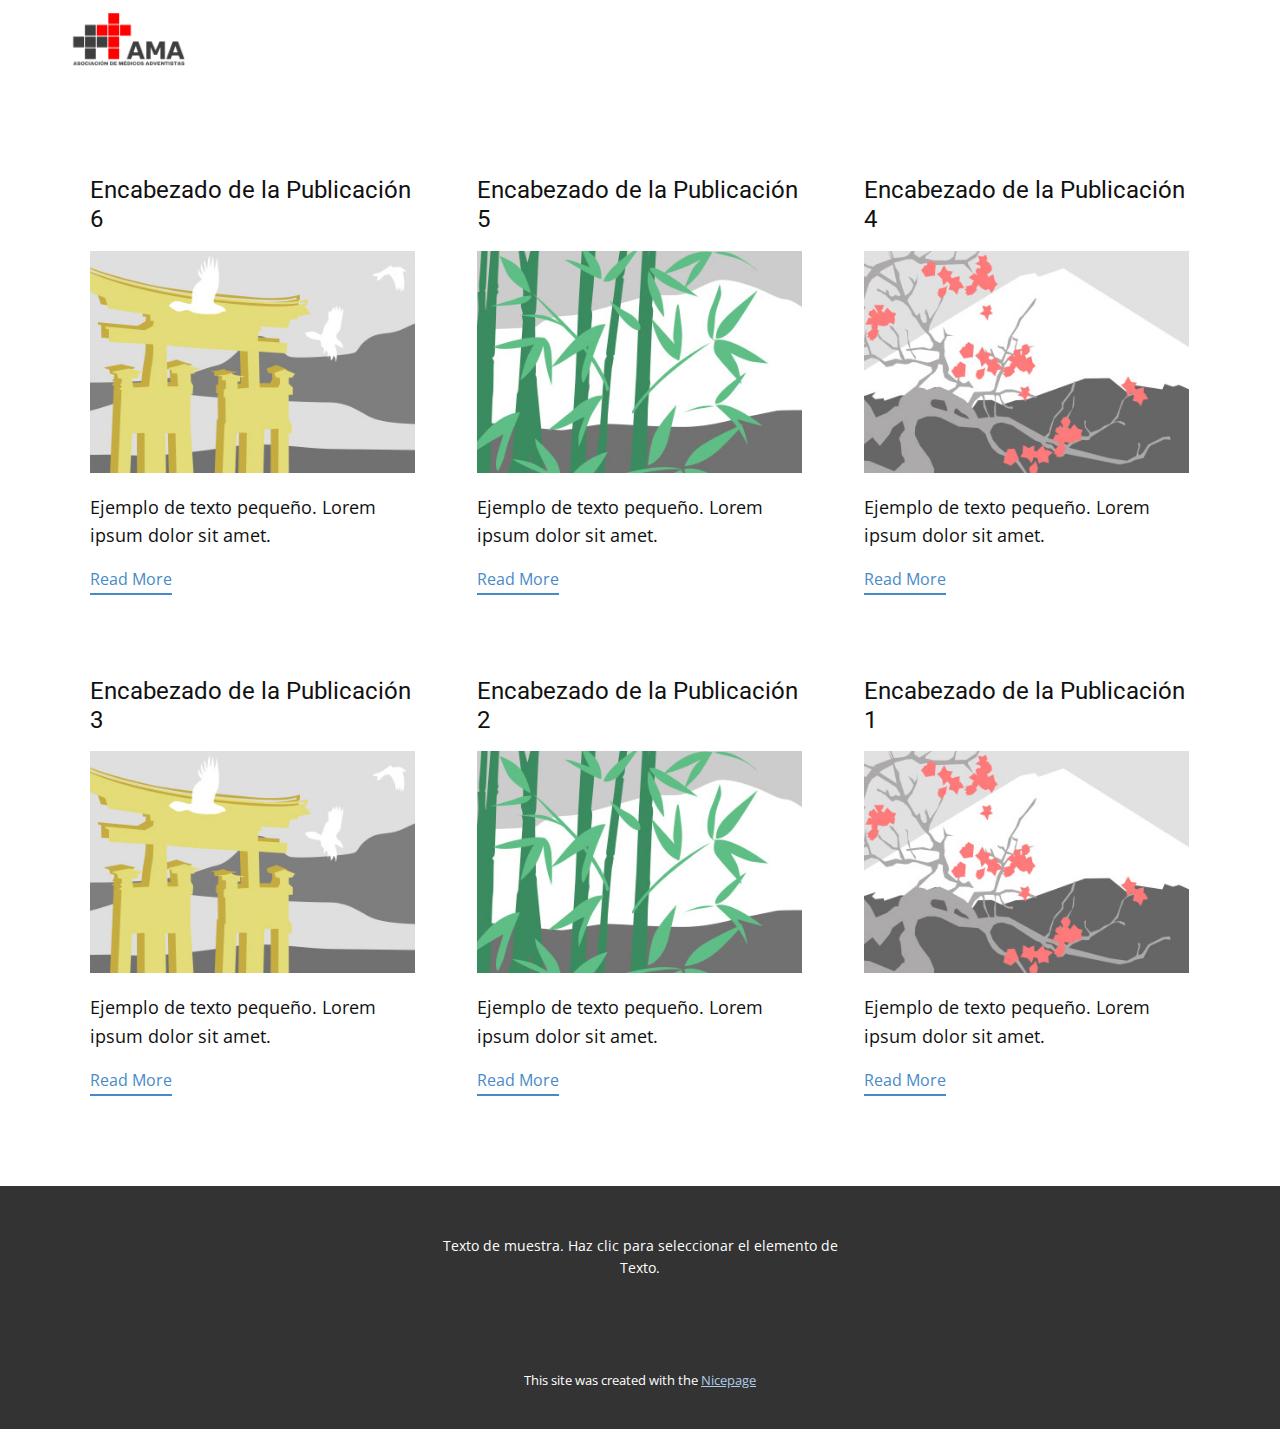
<file: blog/blog.html>
<!DOCTYPE html>
<html style="font-size: 16px;" lang="es"><head>
    <meta name="viewport" content="width=device-width, initial-scale=1.0">
    <meta charset="utf-8">
    <meta name="keywords" content="">
    <meta name="description" content="">
    <title>Blog</title>
    <link rel="stylesheet" href="../nicepage.css" media="screen">
<link rel="stylesheet" href="../Blog-Template.css" media="screen">
    <script class="u-script" type="text/javascript" src="../jquery-1.9.1.min.js" defer=""></script>
    <script class="u-script" type="text/javascript" src="../nicepage.js" defer=""></script>
    <meta name="generator" content="Nicepage 6.18.0, nicepage.com">
    <link id="u-theme-google-font" rel="stylesheet" href="https://fonts.googleapis.com/css?family=Roboto:100,100i,300,300i,400,400i,500,500i,700,700i,900,900i|Open+Sans:300,300i,400,400i,500,500i,600,600i,700,700i,800,800i">
    
    
    
    <script type="application/ld+json">{
		"@context": "http://schema.org",
		"@type": "Organization",
		"name": "congresoAMA",
		"logo": "images/ama.png"
}</script>
    <meta name="theme-color" content="#478ac9">
  <meta data-intl-tel-input-cdn-path="intlTelInput/"></head>
  <body data-path-to-root="./" data-include-products="false" class="u-body u-xl-mode" data-lang="es"><header class="u-clearfix u-header u-header" id="sec-c100"><div class="u-clearfix u-sheet u-sheet-1">
        <a href="#" class="u-image u-logo u-image-1" data-image-width="500" data-image-height="500">
          <img src="../images/ama.png" class="u-logo-image u-logo-image-1">
        </a>
      </div></header>
    <section class="u-clearfix u-section-1" id="sec-1d3d">
      <div class="u-clearfix u-sheet u-valign-middle u-sheet-1"><!--blog--><!--blog_options_json--><!--{"type":"Recent","source":"","tags":"","count":""}--><!--/blog_options_json-->
        <div class="u-blog u-expanded-width u-repeater u-repeater-1"><!--blog_post-->
          <div class="u-blog-post u-container-style u-repeater-item u-white u-repeater-item-1">
            <div class="u-container-layout u-similar-container u-valign-top u-container-layout-1"><!--blog_post_header-->
              <h4 class="u-blog-control u-text u-text-1">
                <a class="u-post-header-link" href="../blog/enviar-5.html">Encabezado de la Publicación 6</a>
              </h4><!--/blog_post_header--><!--blog_post_image-->
              <a class="u-post-header-link" href="../blog/enviar-5.html"><img alt="" class="u-blog-control u-expanded-width u-image u-image-default u-image-1" src="../images/8ad73f3c.jpeg"></a><!--/blog_post_image--><!--blog_post_content-->
              <div class="u-blog-control u-post-content u-text u-text-2 fr-view">Ejemplo de texto pequeño. Lorem ipsum dolor sit amet.</div><!--/blog_post_content--><!--blog_post_readmore-->
              <a href="../blog/enviar-5.html" class="u-blog-control u-border-2 u-border-palette-1-base u-btn u-btn-rectangle u-button-style u-none u-btn-1"><!--blog_post_readmore_content--><!--options_json--><!--{"content":"Read More","defaultValue":"Lee mas"}--><!--/options_json-->Read More<!--/blog_post_readmore_content--></a><!--/blog_post_readmore-->
            </div>
          </div><div class="u-blog-post u-container-style u-repeater-item u-video-cover u-white">
            <div class="u-container-layout u-similar-container u-valign-top u-container-layout-2"><!--blog_post_header-->
              <h4 class="u-blog-control u-text u-text-3">
                <a class="u-post-header-link" href="../blog/enviar-4.html">Encabezado de la Publicación 5</a>
              </h4><!--/blog_post_header--><!--blog_post_image-->
              <a class="u-post-header-link" href="../blog/enviar-4.html"><img alt="" class="u-blog-control u-expanded-width u-image u-image-default u-image-2" src="../images/68f64b9d.jpeg"></a><!--/blog_post_image--><!--blog_post_content-->
              <div class="u-blog-control u-post-content u-text u-text-4 fr-view">Ejemplo de texto pequeño. Lorem ipsum dolor sit amet.</div><!--/blog_post_content--><!--blog_post_readmore-->
              <a href="../blog/enviar-4.html" class="u-blog-control u-border-2 u-border-palette-1-base u-btn u-btn-rectangle u-button-style u-none u-btn-2"><!--blog_post_readmore_content--><!--options_json--><!--{"content":"Read More","defaultValue":"Lee mas"}--><!--/options_json-->Read More<!--/blog_post_readmore_content--></a><!--/blog_post_readmore-->
            </div>
          </div><div class="u-blog-post u-container-style u-repeater-item u-video-cover u-white">
            <div class="u-container-layout u-similar-container u-valign-top u-container-layout-3"><!--blog_post_header-->
              <h4 class="u-blog-control u-text u-text-5">
                <a class="u-post-header-link" href="../blog/enviar-3.html">Encabezado de la Publicación 4</a>
              </h4><!--/blog_post_header--><!--blog_post_image-->
              <a class="u-post-header-link" href="../blog/enviar-3.html"><img alt="" class="u-blog-control u-expanded-width u-image u-image-default u-image-3" src="../images/0fd3416c.jpeg"></a><!--/blog_post_image--><!--blog_post_content-->
              <div class="u-blog-control u-post-content u-text u-text-6 fr-view">Ejemplo de texto pequeño. Lorem ipsum dolor sit amet.</div><!--/blog_post_content--><!--blog_post_readmore-->
              <a href="../blog/enviar-3.html" class="u-blog-control u-border-2 u-border-palette-1-base u-btn u-btn-rectangle u-button-style u-none u-btn-3"><!--blog_post_readmore_content--><!--options_json--><!--{"content":"Read More","defaultValue":"Lee mas"}--><!--/options_json-->Read More<!--/blog_post_readmore_content--></a><!--/blog_post_readmore-->
            </div>
          </div><div class="u-blog-post u-container-style u-repeater-item u-white u-repeater-item-1">
            <div class="u-container-layout u-similar-container u-valign-top u-container-layout-1"><!--blog_post_header-->
              <h4 class="u-blog-control u-text u-text-1">
                <a class="u-post-header-link" href="../blog/enviar-2.html">Encabezado de la Publicación 3</a>
              </h4><!--/blog_post_header--><!--blog_post_image-->
              <a class="u-post-header-link" href="../blog/enviar-2.html"><img alt="" class="u-blog-control u-expanded-width u-image u-image-default u-image-1" src="../images/8ad73f3c.jpeg"></a><!--/blog_post_image--><!--blog_post_content-->
              <div class="u-blog-control u-post-content u-text u-text-2 fr-view">Ejemplo de texto pequeño. Lorem ipsum dolor sit amet.</div><!--/blog_post_content--><!--blog_post_readmore-->
              <a href="../blog/enviar-2.html" class="u-blog-control u-border-2 u-border-palette-1-base u-btn u-btn-rectangle u-button-style u-none u-btn-1"><!--blog_post_readmore_content--><!--options_json--><!--{"content":"Read More","defaultValue":"Lee mas"}--><!--/options_json-->Read More<!--/blog_post_readmore_content--></a><!--/blog_post_readmore-->
            </div>
          </div><div class="u-blog-post u-container-style u-repeater-item u-video-cover u-white">
            <div class="u-container-layout u-similar-container u-valign-top u-container-layout-2"><!--blog_post_header-->
              <h4 class="u-blog-control u-text u-text-3">
                <a class="u-post-header-link" href="../blog/enviar-1.html">Encabezado de la Publicación 2</a>
              </h4><!--/blog_post_header--><!--blog_post_image-->
              <a class="u-post-header-link" href="../blog/enviar-1.html"><img alt="" class="u-blog-control u-expanded-width u-image u-image-default u-image-2" src="../images/68f64b9d.jpeg"></a><!--/blog_post_image--><!--blog_post_content-->
              <div class="u-blog-control u-post-content u-text u-text-4 fr-view">Ejemplo de texto pequeño. Lorem ipsum dolor sit amet.</div><!--/blog_post_content--><!--blog_post_readmore-->
              <a href="../blog/enviar-1.html" class="u-blog-control u-border-2 u-border-palette-1-base u-btn u-btn-rectangle u-button-style u-none u-btn-2"><!--blog_post_readmore_content--><!--options_json--><!--{"content":"Read More","defaultValue":"Lee mas"}--><!--/options_json-->Read More<!--/blog_post_readmore_content--></a><!--/blog_post_readmore-->
            </div>
          </div><div class="u-blog-post u-container-style u-repeater-item u-video-cover u-white">
            <div class="u-container-layout u-similar-container u-valign-top u-container-layout-3"><!--blog_post_header-->
              <h4 class="u-blog-control u-text u-text-5">
                <a class="u-post-header-link" href="../blog/enviar.html">Encabezado de la Publicación 1</a>
              </h4><!--/blog_post_header--><!--blog_post_image-->
              <a class="u-post-header-link" href="../blog/enviar.html"><img alt="" class="u-blog-control u-expanded-width u-image u-image-default u-image-3" src="../images/0fd3416c.jpeg"></a><!--/blog_post_image--><!--blog_post_content-->
              <div class="u-blog-control u-post-content u-text u-text-6 fr-view">Ejemplo de texto pequeño. Lorem ipsum dolor sit amet.</div><!--/blog_post_content--><!--blog_post_readmore-->
              <a href="../blog/enviar.html" class="u-blog-control u-border-2 u-border-palette-1-base u-btn u-btn-rectangle u-button-style u-none u-btn-3"><!--blog_post_readmore_content--><!--options_json--><!--{"content":"Read More","defaultValue":"Lee mas"}--><!--/options_json-->Read More<!--/blog_post_readmore_content--></a><!--/blog_post_readmore-->
            </div>
          </div><!--/blog_post--><!--blog_post-->
          <!--/blog_post--><!--blog_post-->
          <!--/blog_post-->
        </div><!--/blog-->
      </div>
    </section>
    
    
    
    <footer class="u-align-center u-clearfix u-container-align-center u-footer u-grey-80 u-footer" id="sec-fb1d"><div class="u-clearfix u-sheet u-sheet-1">
        <p class="u-small-text u-text u-text-variant u-text-1">
          <font style="vertical-align: inherit;">
            <font style="vertical-align: inherit;">Texto de muestra. Haz clic para seleccionar el elemento de Texto.</font>
          </font>
        </p>
      </div></footer>
    <section class="u-backlink u-clearfix u-grey-80">
      <p class="u-text">
        <span>This site was created with the </span>
        <a class="u-link" href="https://nicepage.com/" target="_blank" rel="nofollow">
          <span>Nicepage</span>
        </a>
      </p>
    </section>
  
</body></html>
</file>
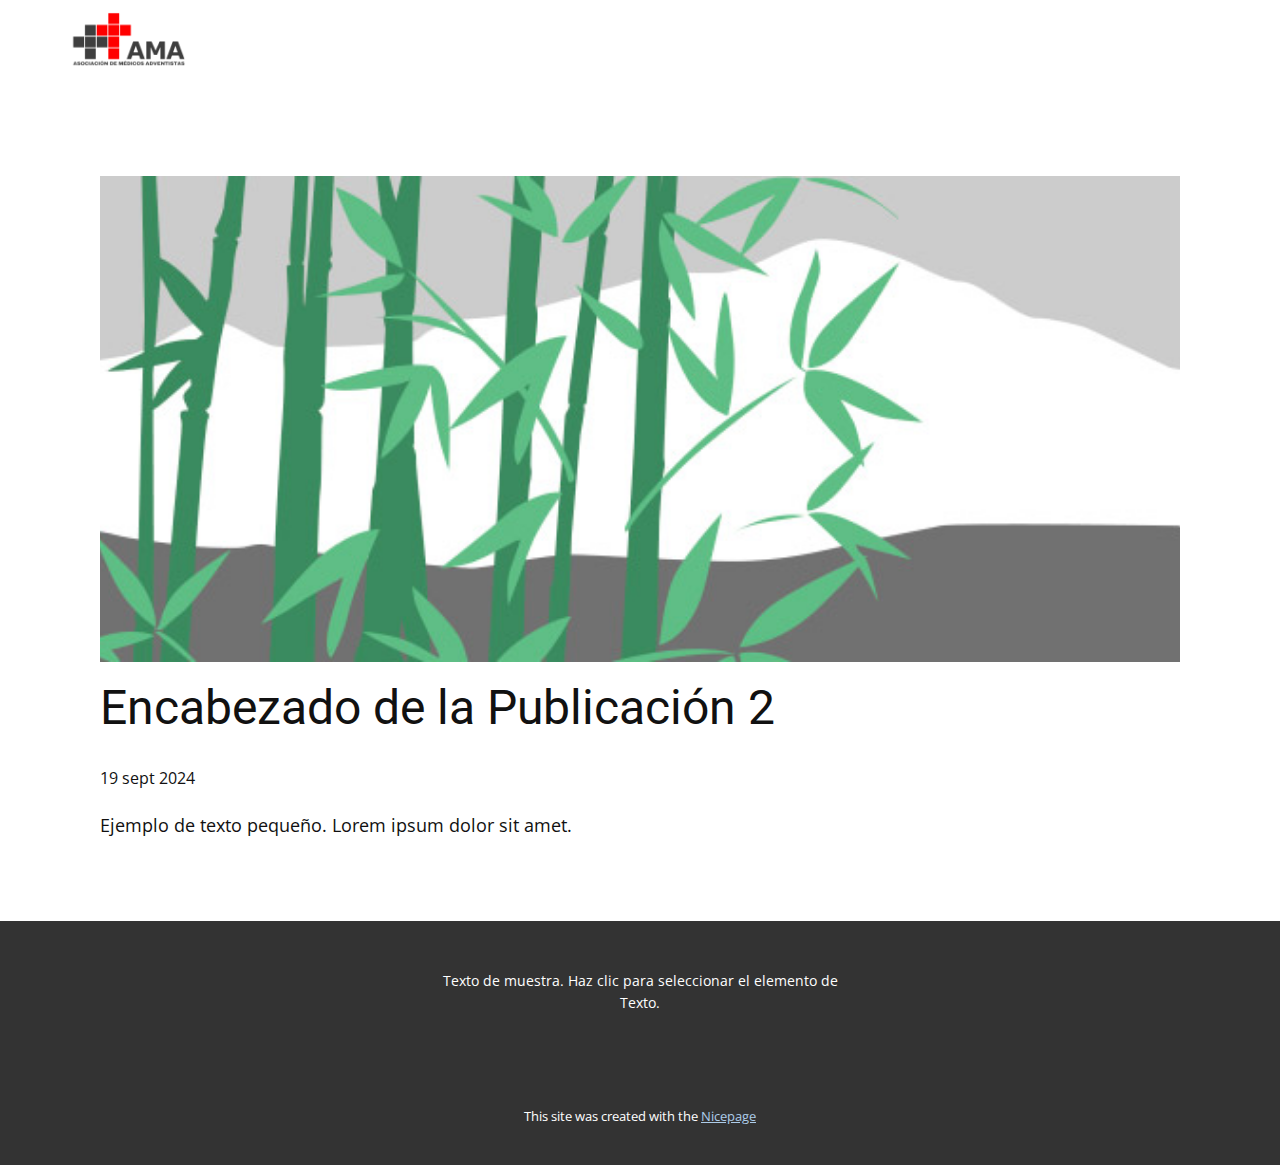
<file: blog/enviar-1.html>
<!DOCTYPE html>
<html style="font-size: 16px;" lang="es"><head>
    <meta name="viewport" content="width=device-width, initial-scale=1.0">
    <meta charset="utf-8">
    <meta name="keywords" content="Encabezado de la Publicación 1">
    <meta name="description" content="">
    <title>Encabezado de la Publicación 2</title>
    <link rel="stylesheet" href="../nicepage.css" media="screen">
<link rel="stylesheet" href="../Post-Template.css" media="screen">
    <script class="u-script" type="text/javascript" src="../jquery-1.9.1.min.js" defer=""></script>
    <script class="u-script" type="text/javascript" src="../nicepage.js" defer=""></script>
    <meta name="generator" content="Nicepage 6.18.0, nicepage.com">
    <link id="u-theme-google-font" rel="stylesheet" href="https://fonts.googleapis.com/css?family=Roboto:100,100i,300,300i,400,400i,500,500i,700,700i,900,900i|Open+Sans:300,300i,400,400i,500,500i,600,600i,700,700i,800,800i">
    
    
    
    <script type="application/ld+json">{
		"@context": "http://schema.org",
		"@type": "Organization",
		"name": "congresoAMA",
		"logo": "images/ama.png"
}</script>
    <meta name="theme-color" content="#478ac9">
  <meta data-intl-tel-input-cdn-path="intlTelInput/"></head>
  <body data-path-to-root="./" data-include-products="false" class="u-body u-xl-mode" data-lang="es"><header class="u-clearfix u-header u-header" id="sec-c100"><div class="u-clearfix u-sheet u-sheet-1">
        <a href="#" class="u-image u-logo u-image-1" data-image-width="500" data-image-height="500">
          <img src="../images/ama.png" class="u-logo-image u-logo-image-1">
        </a>
      </div></header>
    <section class="u-align-center u-clearfix u-section-1" id="sec-4030">
      <div class="u-clearfix u-sheet u-valign-middle-md u-valign-middle-sm u-valign-middle-xs u-sheet-1"><!--post_details--><!--post_details_options_json--><!--{"source":""}--><!--/post_details_options_json--><!--blog_post-->
        <div class="u-container-style u-expanded-width u-post-details u-post-details-1">
          <div class="u-container-layout u-valign-middle u-container-layout-1"><!--blog_post_image-->
            <img alt="" class="u-blog-control u-expanded-width u-image u-image-default u-image-1" src="../images/68f64b9d.jpeg"><!--/blog_post_image--><!--blog_post_header-->
            <h2 class="u-blog-control u-text u-text-1">Encabezado de la Publicación 2</h2><!--/blog_post_header--><!--blog_post_metadata-->
            <div class="u-blog-control u-metadata u-metadata-1"><!--blog_post_metadata_date-->
              <span class="u-meta-date u-meta-icon">19 sept 2024</span><!--/blog_post_metadata_date--><!--blog_post_metadata_category-->
              <!--/blog_post_metadata_category--><!--blog_post_metadata_comments-->
              <!--/blog_post_metadata_comments-->
            </div><!--/blog_post_metadata--><!--blog_post_content-->
            <div class="u-align-justify u-blog-control u-post-content u-text u-text-2 fr-view">
  Ejemplo de texto pequeño. Lorem ipsum dolor sit amet.
  </div><!--/blog_post_content-->
          </div>
        </div><!--/blog_post--><!--/post_details-->
      </div>
    </section>
    
    
    
    <footer class="u-align-center u-clearfix u-container-align-center u-footer u-grey-80 u-footer" id="sec-fb1d"><div class="u-clearfix u-sheet u-sheet-1">
        <p class="u-small-text u-text u-text-variant u-text-1">
          <font style="vertical-align: inherit;">
            <font style="vertical-align: inherit;">Texto de muestra. Haz clic para seleccionar el elemento de Texto.</font>
          </font>
        </p>
      </div></footer>
    <section class="u-backlink u-clearfix u-grey-80">
      <p class="u-text">
        <span>This site was created with the </span>
        <a class="u-link" href="https://nicepage.com/" target="_blank" rel="nofollow">
          <span>Nicepage</span>
        </a>
      </p>
    </section>
  
</body></html>
</file>
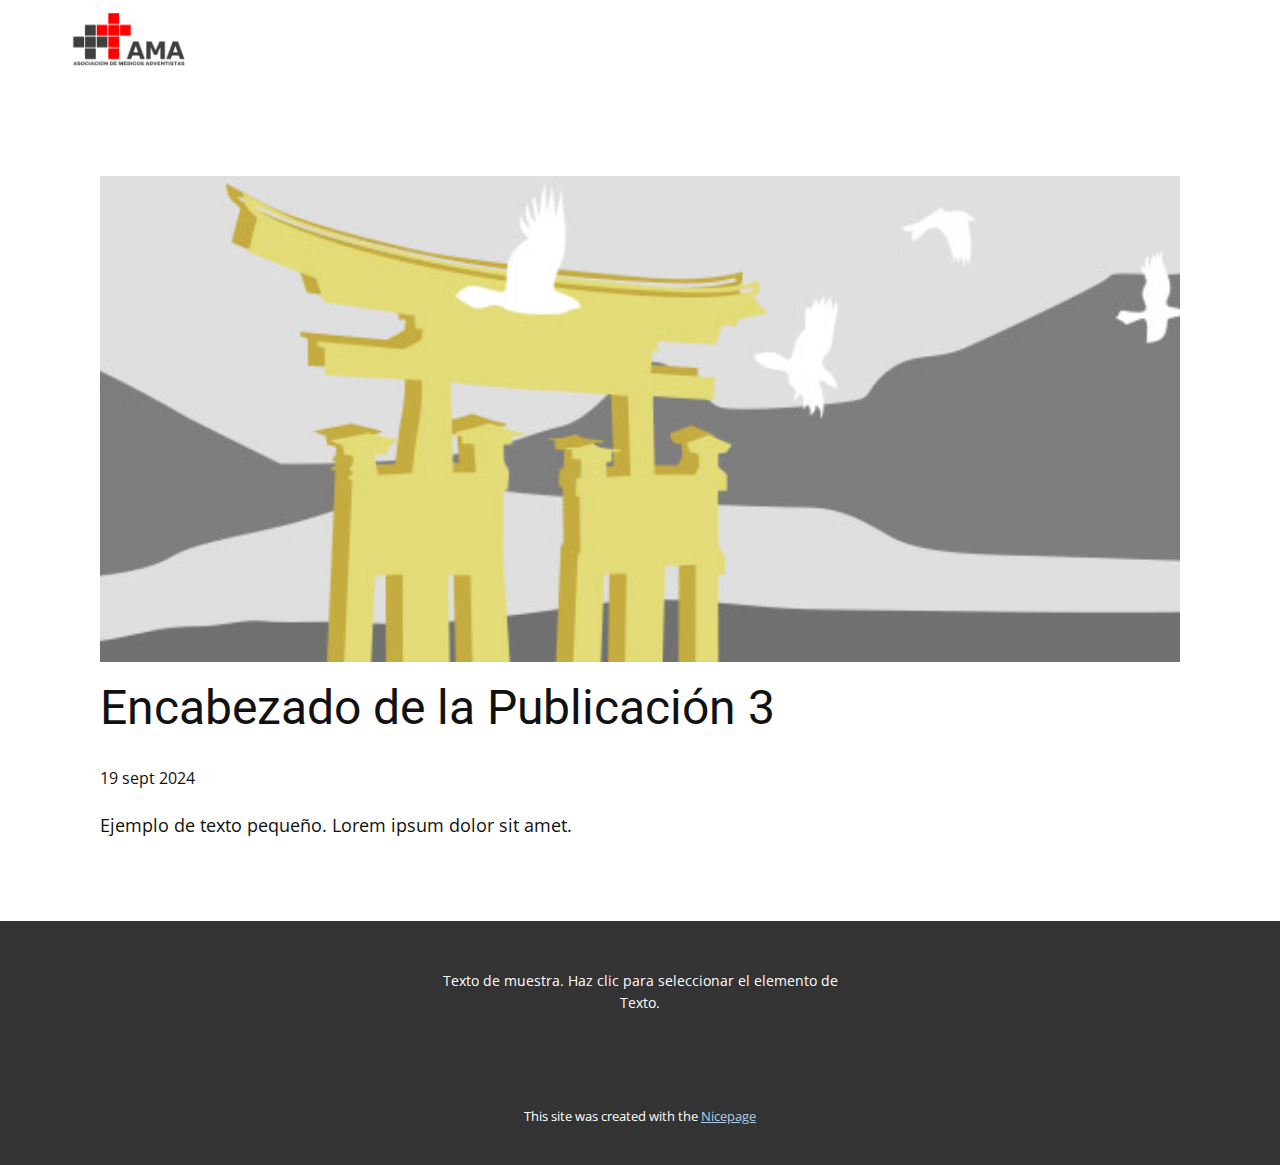
<file: blog/enviar-2.html>
<!DOCTYPE html>
<html style="font-size: 16px;" lang="es"><head>
    <meta name="viewport" content="width=device-width, initial-scale=1.0">
    <meta charset="utf-8">
    <meta name="keywords" content="Encabezado de la Publicación 1">
    <meta name="description" content="">
    <title>Encabezado de la Publicación 3</title>
    <link rel="stylesheet" href="../nicepage.css" media="screen">
<link rel="stylesheet" href="../Post-Template.css" media="screen">
    <script class="u-script" type="text/javascript" src="../jquery-1.9.1.min.js" defer=""></script>
    <script class="u-script" type="text/javascript" src="../nicepage.js" defer=""></script>
    <meta name="generator" content="Nicepage 6.18.0, nicepage.com">
    <link id="u-theme-google-font" rel="stylesheet" href="https://fonts.googleapis.com/css?family=Roboto:100,100i,300,300i,400,400i,500,500i,700,700i,900,900i|Open+Sans:300,300i,400,400i,500,500i,600,600i,700,700i,800,800i">
    
    
    
    <script type="application/ld+json">{
		"@context": "http://schema.org",
		"@type": "Organization",
		"name": "congresoAMA",
		"logo": "images/ama.png"
}</script>
    <meta name="theme-color" content="#478ac9">
  <meta data-intl-tel-input-cdn-path="intlTelInput/"></head>
  <body data-path-to-root="./" data-include-products="false" class="u-body u-xl-mode" data-lang="es"><header class="u-clearfix u-header u-header" id="sec-c100"><div class="u-clearfix u-sheet u-sheet-1">
        <a href="#" class="u-image u-logo u-image-1" data-image-width="500" data-image-height="500">
          <img src="../images/ama.png" class="u-logo-image u-logo-image-1">
        </a>
      </div></header>
    <section class="u-align-center u-clearfix u-section-1" id="sec-4030">
      <div class="u-clearfix u-sheet u-valign-middle-md u-valign-middle-sm u-valign-middle-xs u-sheet-1"><!--post_details--><!--post_details_options_json--><!--{"source":""}--><!--/post_details_options_json--><!--blog_post-->
        <div class="u-container-style u-expanded-width u-post-details u-post-details-1">
          <div class="u-container-layout u-valign-middle u-container-layout-1"><!--blog_post_image-->
            <img alt="" class="u-blog-control u-expanded-width u-image u-image-default u-image-1" src="../images/8ad73f3c.jpeg"><!--/blog_post_image--><!--blog_post_header-->
            <h2 class="u-blog-control u-text u-text-1">Encabezado de la Publicación 3</h2><!--/blog_post_header--><!--blog_post_metadata-->
            <div class="u-blog-control u-metadata u-metadata-1"><!--blog_post_metadata_date-->
              <span class="u-meta-date u-meta-icon">19 sept 2024</span><!--/blog_post_metadata_date--><!--blog_post_metadata_category-->
              <!--/blog_post_metadata_category--><!--blog_post_metadata_comments-->
              <!--/blog_post_metadata_comments-->
            </div><!--/blog_post_metadata--><!--blog_post_content-->
            <div class="u-align-justify u-blog-control u-post-content u-text u-text-2 fr-view">
  Ejemplo de texto pequeño. Lorem ipsum dolor sit amet.
  </div><!--/blog_post_content-->
          </div>
        </div><!--/blog_post--><!--/post_details-->
      </div>
    </section>
    
    
    
    <footer class="u-align-center u-clearfix u-container-align-center u-footer u-grey-80 u-footer" id="sec-fb1d"><div class="u-clearfix u-sheet u-sheet-1">
        <p class="u-small-text u-text u-text-variant u-text-1">
          <font style="vertical-align: inherit;">
            <font style="vertical-align: inherit;">Texto de muestra. Haz clic para seleccionar el elemento de Texto.</font>
          </font>
        </p>
      </div></footer>
    <section class="u-backlink u-clearfix u-grey-80">
      <p class="u-text">
        <span>This site was created with the </span>
        <a class="u-link" href="https://nicepage.com/" target="_blank" rel="nofollow">
          <span>Nicepage</span>
        </a>
      </p>
    </section>
  
</body></html>
</file>
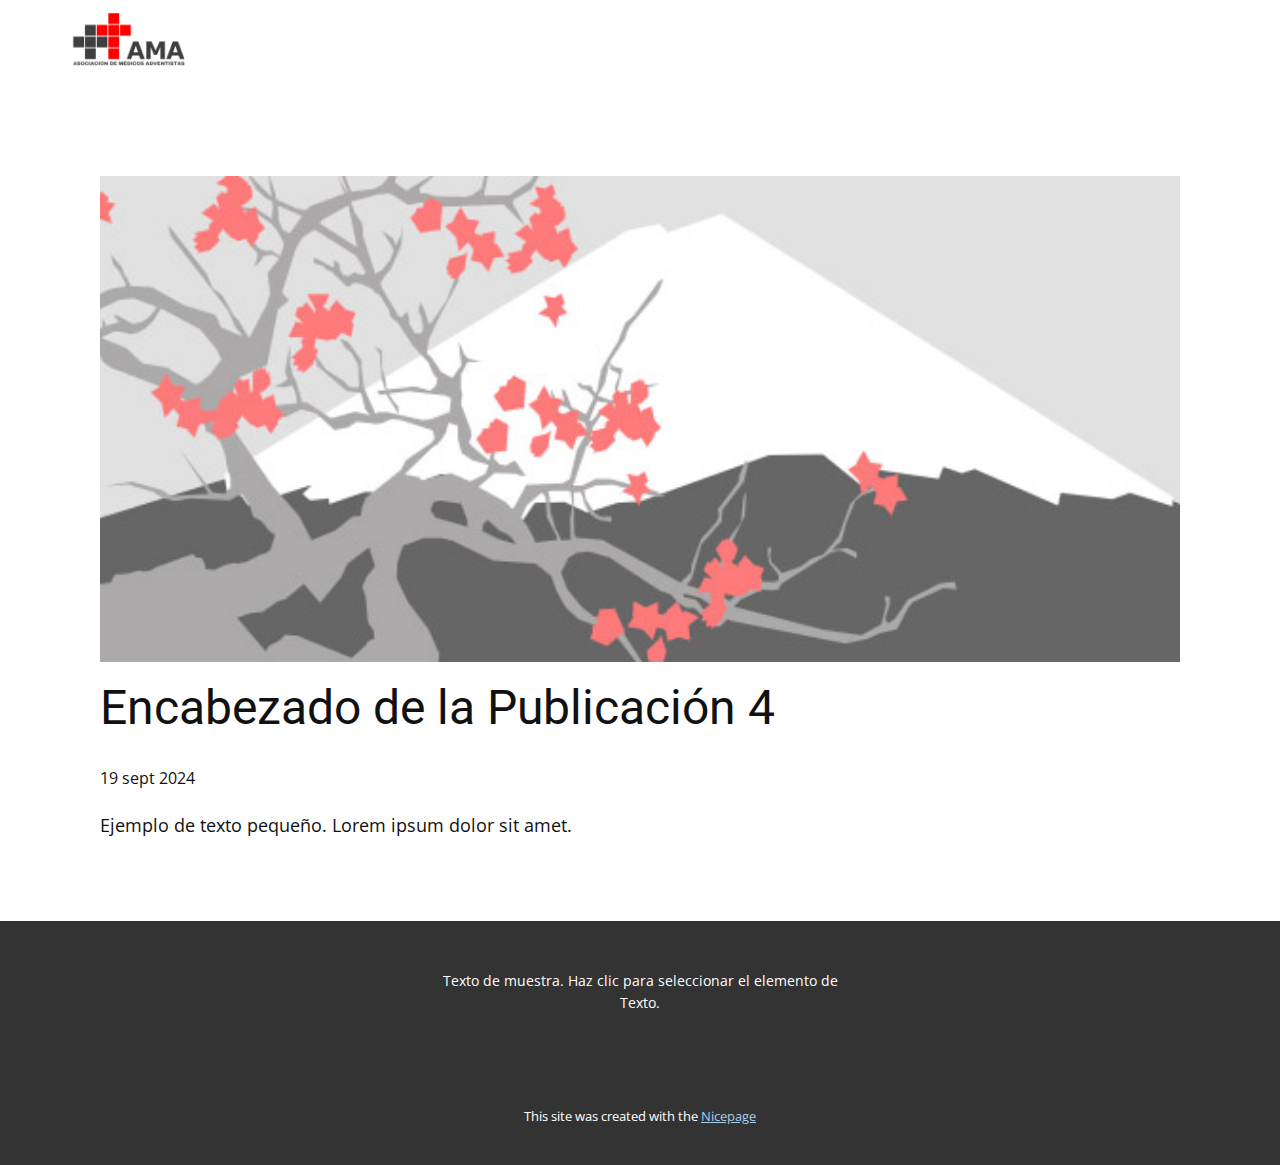
<file: blog/enviar-3.html>
<!DOCTYPE html>
<html style="font-size: 16px;" lang="es"><head>
    <meta name="viewport" content="width=device-width, initial-scale=1.0">
    <meta charset="utf-8">
    <meta name="keywords" content="Encabezado de la Publicación 1">
    <meta name="description" content="">
    <title>Encabezado de la Publicación 4</title>
    <link rel="stylesheet" href="../nicepage.css" media="screen">
<link rel="stylesheet" href="../Post-Template.css" media="screen">
    <script class="u-script" type="text/javascript" src="../jquery-1.9.1.min.js" defer=""></script>
    <script class="u-script" type="text/javascript" src="../nicepage.js" defer=""></script>
    <meta name="generator" content="Nicepage 6.18.0, nicepage.com">
    <link id="u-theme-google-font" rel="stylesheet" href="https://fonts.googleapis.com/css?family=Roboto:100,100i,300,300i,400,400i,500,500i,700,700i,900,900i|Open+Sans:300,300i,400,400i,500,500i,600,600i,700,700i,800,800i">
    
    
    
    <script type="application/ld+json">{
		"@context": "http://schema.org",
		"@type": "Organization",
		"name": "congresoAMA",
		"logo": "images/ama.png"
}</script>
    <meta name="theme-color" content="#478ac9">
  <meta data-intl-tel-input-cdn-path="intlTelInput/"></head>
  <body data-path-to-root="./" data-include-products="false" class="u-body u-xl-mode" data-lang="es"><header class="u-clearfix u-header u-header" id="sec-c100"><div class="u-clearfix u-sheet u-sheet-1">
        <a href="#" class="u-image u-logo u-image-1" data-image-width="500" data-image-height="500">
          <img src="../images/ama.png" class="u-logo-image u-logo-image-1">
        </a>
      </div></header>
    <section class="u-align-center u-clearfix u-section-1" id="sec-4030">
      <div class="u-clearfix u-sheet u-valign-middle-md u-valign-middle-sm u-valign-middle-xs u-sheet-1"><!--post_details--><!--post_details_options_json--><!--{"source":""}--><!--/post_details_options_json--><!--blog_post-->
        <div class="u-container-style u-expanded-width u-post-details u-post-details-1">
          <div class="u-container-layout u-valign-middle u-container-layout-1"><!--blog_post_image-->
            <img alt="" class="u-blog-control u-expanded-width u-image u-image-default u-image-1" src="../images/0fd3416c.jpeg"><!--/blog_post_image--><!--blog_post_header-->
            <h2 class="u-blog-control u-text u-text-1">Encabezado de la Publicación 4</h2><!--/blog_post_header--><!--blog_post_metadata-->
            <div class="u-blog-control u-metadata u-metadata-1"><!--blog_post_metadata_date-->
              <span class="u-meta-date u-meta-icon">19 sept 2024</span><!--/blog_post_metadata_date--><!--blog_post_metadata_category-->
              <!--/blog_post_metadata_category--><!--blog_post_metadata_comments-->
              <!--/blog_post_metadata_comments-->
            </div><!--/blog_post_metadata--><!--blog_post_content-->
            <div class="u-align-justify u-blog-control u-post-content u-text u-text-2 fr-view">
  Ejemplo de texto pequeño. Lorem ipsum dolor sit amet.
  </div><!--/blog_post_content-->
          </div>
        </div><!--/blog_post--><!--/post_details-->
      </div>
    </section>
    
    
    
    <footer class="u-align-center u-clearfix u-container-align-center u-footer u-grey-80 u-footer" id="sec-fb1d"><div class="u-clearfix u-sheet u-sheet-1">
        <p class="u-small-text u-text u-text-variant u-text-1">
          <font style="vertical-align: inherit;">
            <font style="vertical-align: inherit;">Texto de muestra. Haz clic para seleccionar el elemento de Texto.</font>
          </font>
        </p>
      </div></footer>
    <section class="u-backlink u-clearfix u-grey-80">
      <p class="u-text">
        <span>This site was created with the </span>
        <a class="u-link" href="https://nicepage.com/" target="_blank" rel="nofollow">
          <span>Nicepage</span>
        </a>
      </p>
    </section>
  
</body></html>
</file>
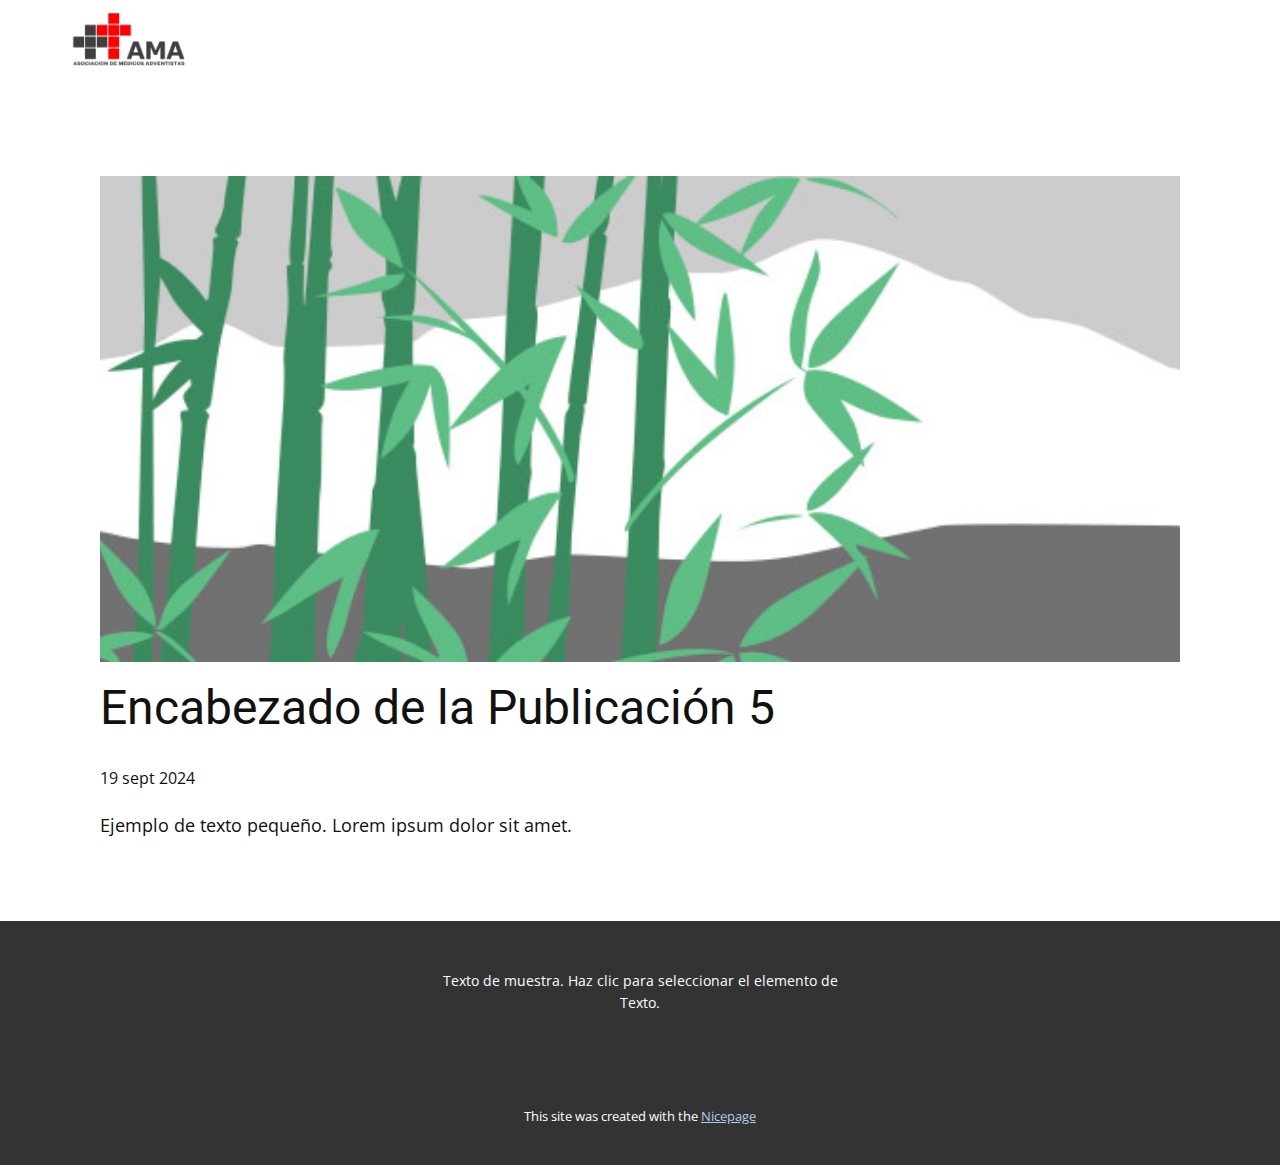
<file: blog/enviar-4.html>
<!DOCTYPE html>
<html style="font-size: 16px;" lang="es"><head>
    <meta name="viewport" content="width=device-width, initial-scale=1.0">
    <meta charset="utf-8">
    <meta name="keywords" content="Encabezado de la Publicación 1">
    <meta name="description" content="">
    <title>Encabezado de la Publicación 5</title>
    <link rel="stylesheet" href="../nicepage.css" media="screen">
<link rel="stylesheet" href="../Post-Template.css" media="screen">
    <script class="u-script" type="text/javascript" src="../jquery-1.9.1.min.js" defer=""></script>
    <script class="u-script" type="text/javascript" src="../nicepage.js" defer=""></script>
    <meta name="generator" content="Nicepage 6.18.0, nicepage.com">
    <link id="u-theme-google-font" rel="stylesheet" href="https://fonts.googleapis.com/css?family=Roboto:100,100i,300,300i,400,400i,500,500i,700,700i,900,900i|Open+Sans:300,300i,400,400i,500,500i,600,600i,700,700i,800,800i">
    
    
    
    <script type="application/ld+json">{
		"@context": "http://schema.org",
		"@type": "Organization",
		"name": "congresoAMA",
		"logo": "images/ama.png"
}</script>
    <meta name="theme-color" content="#478ac9">
  <meta data-intl-tel-input-cdn-path="intlTelInput/"></head>
  <body data-path-to-root="./" data-include-products="false" class="u-body u-xl-mode" data-lang="es"><header class="u-clearfix u-header u-header" id="sec-c100"><div class="u-clearfix u-sheet u-sheet-1">
        <a href="#" class="u-image u-logo u-image-1" data-image-width="500" data-image-height="500">
          <img src="../images/ama.png" class="u-logo-image u-logo-image-1">
        </a>
      </div></header>
    <section class="u-align-center u-clearfix u-section-1" id="sec-4030">
      <div class="u-clearfix u-sheet u-valign-middle-md u-valign-middle-sm u-valign-middle-xs u-sheet-1"><!--post_details--><!--post_details_options_json--><!--{"source":""}--><!--/post_details_options_json--><!--blog_post-->
        <div class="u-container-style u-expanded-width u-post-details u-post-details-1">
          <div class="u-container-layout u-valign-middle u-container-layout-1"><!--blog_post_image-->
            <img alt="" class="u-blog-control u-expanded-width u-image u-image-default u-image-1" src="../images/68f64b9d.jpeg"><!--/blog_post_image--><!--blog_post_header-->
            <h2 class="u-blog-control u-text u-text-1">Encabezado de la Publicación 5</h2><!--/blog_post_header--><!--blog_post_metadata-->
            <div class="u-blog-control u-metadata u-metadata-1"><!--blog_post_metadata_date-->
              <span class="u-meta-date u-meta-icon">19 sept 2024</span><!--/blog_post_metadata_date--><!--blog_post_metadata_category-->
              <!--/blog_post_metadata_category--><!--blog_post_metadata_comments-->
              <!--/blog_post_metadata_comments-->
            </div><!--/blog_post_metadata--><!--blog_post_content-->
            <div class="u-align-justify u-blog-control u-post-content u-text u-text-2 fr-view">
  Ejemplo de texto pequeño. Lorem ipsum dolor sit amet.
  </div><!--/blog_post_content-->
          </div>
        </div><!--/blog_post--><!--/post_details-->
      </div>
    </section>
    
    
    
    <footer class="u-align-center u-clearfix u-container-align-center u-footer u-grey-80 u-footer" id="sec-fb1d"><div class="u-clearfix u-sheet u-sheet-1">
        <p class="u-small-text u-text u-text-variant u-text-1">
          <font style="vertical-align: inherit;">
            <font style="vertical-align: inherit;">Texto de muestra. Haz clic para seleccionar el elemento de Texto.</font>
          </font>
        </p>
      </div></footer>
    <section class="u-backlink u-clearfix u-grey-80">
      <p class="u-text">
        <span>This site was created with the </span>
        <a class="u-link" href="https://nicepage.com/" target="_blank" rel="nofollow">
          <span>Nicepage</span>
        </a>
      </p>
    </section>
  
</body></html>
</file>
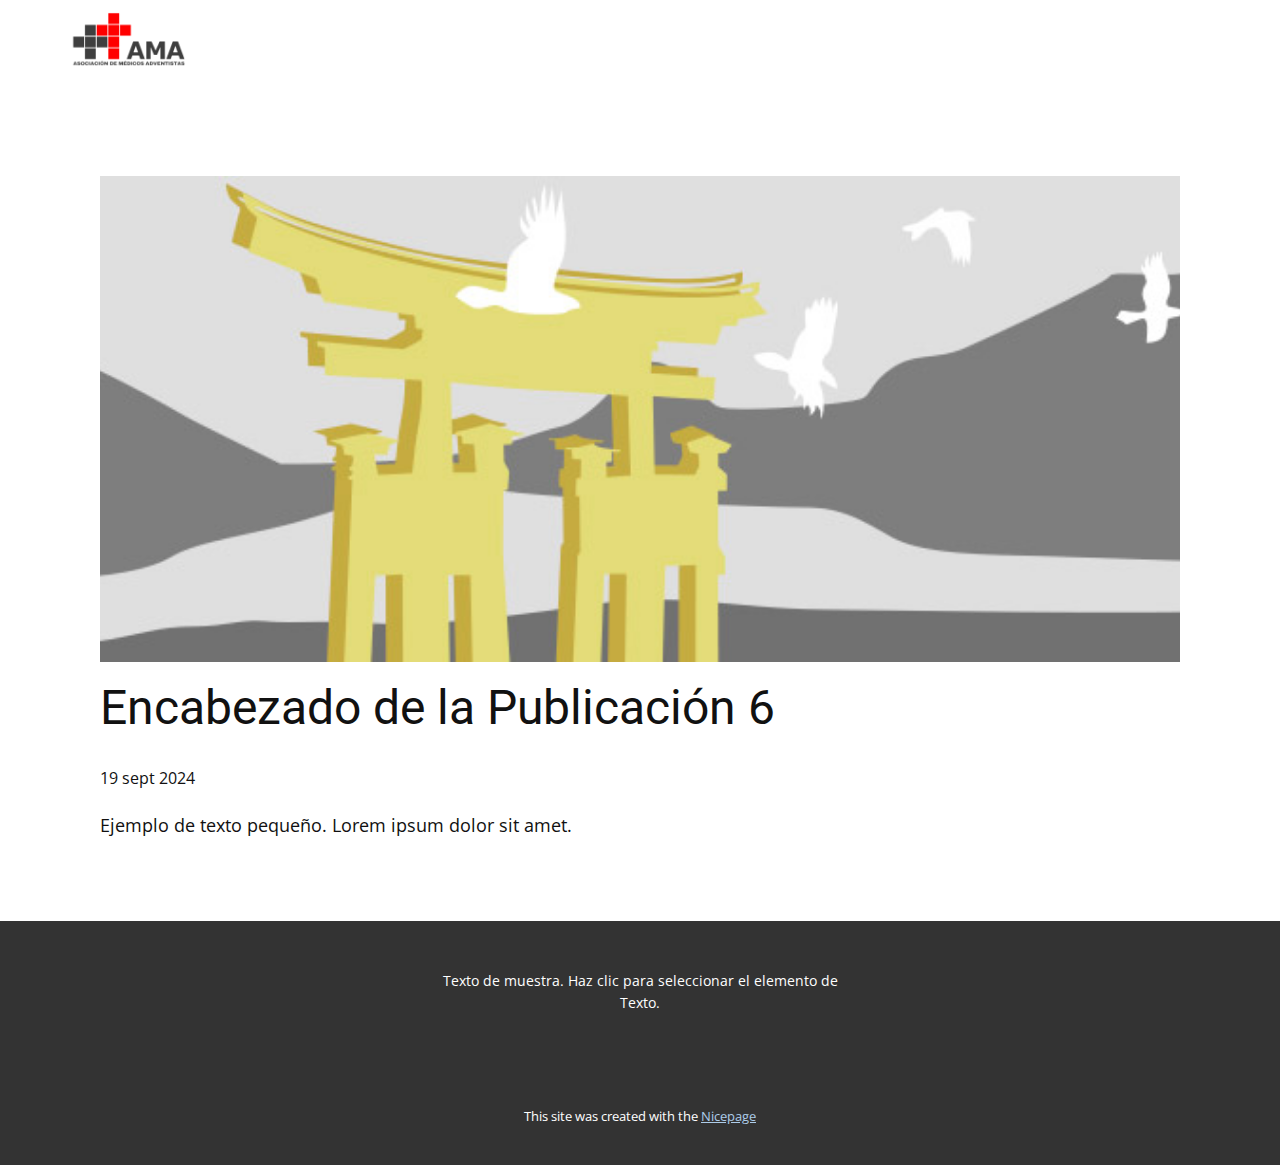
<file: blog/enviar-5.html>
<!DOCTYPE html>
<html style="font-size: 16px;" lang="es"><head>
    <meta name="viewport" content="width=device-width, initial-scale=1.0">
    <meta charset="utf-8">
    <meta name="keywords" content="Encabezado de la Publicación 1">
    <meta name="description" content="">
    <title>Encabezado de la Publicación 6</title>
    <link rel="stylesheet" href="../nicepage.css" media="screen">
<link rel="stylesheet" href="../Post-Template.css" media="screen">
    <script class="u-script" type="text/javascript" src="../jquery-1.9.1.min.js" defer=""></script>
    <script class="u-script" type="text/javascript" src="../nicepage.js" defer=""></script>
    <meta name="generator" content="Nicepage 6.18.0, nicepage.com">
    <link id="u-theme-google-font" rel="stylesheet" href="https://fonts.googleapis.com/css?family=Roboto:100,100i,300,300i,400,400i,500,500i,700,700i,900,900i|Open+Sans:300,300i,400,400i,500,500i,600,600i,700,700i,800,800i">
    
    
    
    <script type="application/ld+json">{
		"@context": "http://schema.org",
		"@type": "Organization",
		"name": "congresoAMA",
		"logo": "images/ama.png"
}</script>
    <meta name="theme-color" content="#478ac9">
  <meta data-intl-tel-input-cdn-path="intlTelInput/"></head>
  <body data-path-to-root="./" data-include-products="false" class="u-body u-xl-mode" data-lang="es"><header class="u-clearfix u-header u-header" id="sec-c100"><div class="u-clearfix u-sheet u-sheet-1">
        <a href="#" class="u-image u-logo u-image-1" data-image-width="500" data-image-height="500">
          <img src="../images/ama.png" class="u-logo-image u-logo-image-1">
        </a>
      </div></header>
    <section class="u-align-center u-clearfix u-section-1" id="sec-4030">
      <div class="u-clearfix u-sheet u-valign-middle-md u-valign-middle-sm u-valign-middle-xs u-sheet-1"><!--post_details--><!--post_details_options_json--><!--{"source":""}--><!--/post_details_options_json--><!--blog_post-->
        <div class="u-container-style u-expanded-width u-post-details u-post-details-1">
          <div class="u-container-layout u-valign-middle u-container-layout-1"><!--blog_post_image-->
            <img alt="" class="u-blog-control u-expanded-width u-image u-image-default u-image-1" src="../images/8ad73f3c.jpeg"><!--/blog_post_image--><!--blog_post_header-->
            <h2 class="u-blog-control u-text u-text-1">Encabezado de la Publicación 6</h2><!--/blog_post_header--><!--blog_post_metadata-->
            <div class="u-blog-control u-metadata u-metadata-1"><!--blog_post_metadata_date-->
              <span class="u-meta-date u-meta-icon">19 sept 2024</span><!--/blog_post_metadata_date--><!--blog_post_metadata_category-->
              <!--/blog_post_metadata_category--><!--blog_post_metadata_comments-->
              <!--/blog_post_metadata_comments-->
            </div><!--/blog_post_metadata--><!--blog_post_content-->
            <div class="u-align-justify u-blog-control u-post-content u-text u-text-2 fr-view">
  Ejemplo de texto pequeño. Lorem ipsum dolor sit amet.
  </div><!--/blog_post_content-->
          </div>
        </div><!--/blog_post--><!--/post_details-->
      </div>
    </section>
    
    
    
    <footer class="u-align-center u-clearfix u-container-align-center u-footer u-grey-80 u-footer" id="sec-fb1d"><div class="u-clearfix u-sheet u-sheet-1">
        <p class="u-small-text u-text u-text-variant u-text-1">
          <font style="vertical-align: inherit;">
            <font style="vertical-align: inherit;">Texto de muestra. Haz clic para seleccionar el elemento de Texto.</font>
          </font>
        </p>
      </div></footer>
    <section class="u-backlink u-clearfix u-grey-80">
      <p class="u-text">
        <span>This site was created with the </span>
        <a class="u-link" href="https://nicepage.com/" target="_blank" rel="nofollow">
          <span>Nicepage</span>
        </a>
      </p>
    </section>
  
</body></html>
</file>
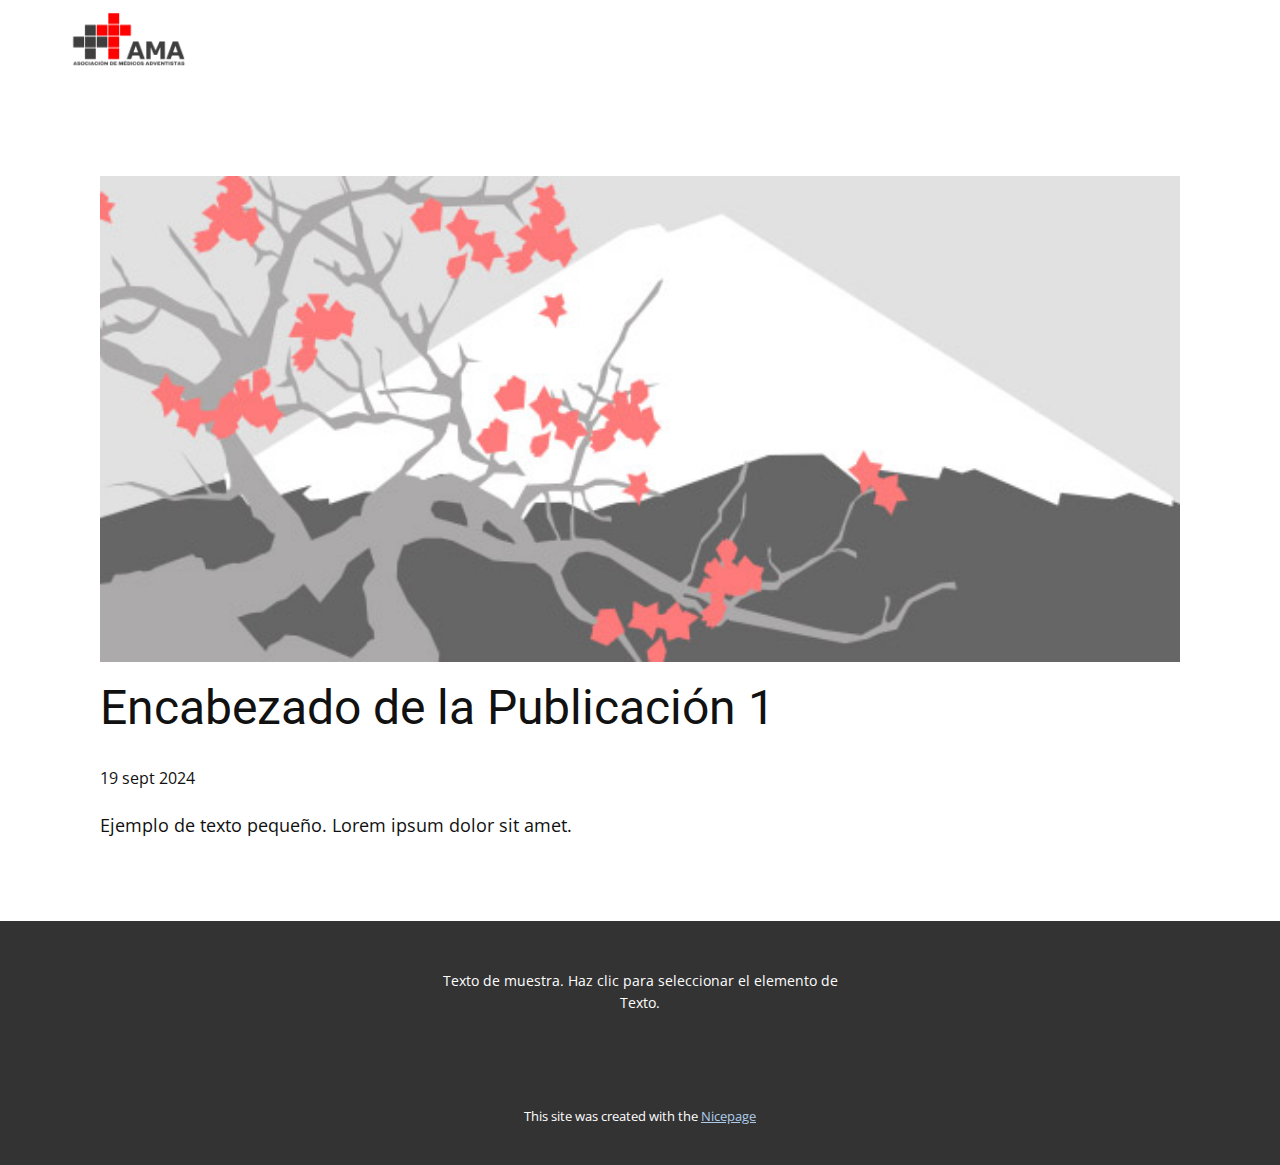
<file: blog/enviar.html>
<!DOCTYPE html>
<html style="font-size: 16px;" lang="es"><head>
    <meta name="viewport" content="width=device-width, initial-scale=1.0">
    <meta charset="utf-8">
    <meta name="keywords" content="Encabezado de la Publicación 1">
    <meta name="description" content="">
    <title>Encabezado de la Publicación 1</title>
    <link rel="stylesheet" href="../nicepage.css" media="screen">
<link rel="stylesheet" href="../Post-Template.css" media="screen">
    <script class="u-script" type="text/javascript" src="../jquery-1.9.1.min.js" defer=""></script>
    <script class="u-script" type="text/javascript" src="../nicepage.js" defer=""></script>
    <meta name="generator" content="Nicepage 6.18.0, nicepage.com">
    <link id="u-theme-google-font" rel="stylesheet" href="https://fonts.googleapis.com/css?family=Roboto:100,100i,300,300i,400,400i,500,500i,700,700i,900,900i|Open+Sans:300,300i,400,400i,500,500i,600,600i,700,700i,800,800i">
    
    
    
    <script type="application/ld+json">{
		"@context": "http://schema.org",
		"@type": "Organization",
		"name": "congresoAMA",
		"logo": "images/ama.png"
}</script>
    <meta name="theme-color" content="#478ac9">
  <meta data-intl-tel-input-cdn-path="intlTelInput/"></head>
  <body data-path-to-root="./" data-include-products="false" class="u-body u-xl-mode" data-lang="es"><header class="u-clearfix u-header u-header" id="sec-c100"><div class="u-clearfix u-sheet u-sheet-1">
        <a href="#" class="u-image u-logo u-image-1" data-image-width="500" data-image-height="500">
          <img src="../images/ama.png" class="u-logo-image u-logo-image-1">
        </a>
      </div></header>
    <section class="u-align-center u-clearfix u-section-1" id="sec-4030">
      <div class="u-clearfix u-sheet u-valign-middle-md u-valign-middle-sm u-valign-middle-xs u-sheet-1"><!--post_details--><!--post_details_options_json--><!--{"source":""}--><!--/post_details_options_json--><!--blog_post-->
        <div class="u-container-style u-expanded-width u-post-details u-post-details-1">
          <div class="u-container-layout u-valign-middle u-container-layout-1"><!--blog_post_image-->
            <img alt="" class="u-blog-control u-expanded-width u-image u-image-default u-image-1" src="../images/0fd3416c.jpeg"><!--/blog_post_image--><!--blog_post_header-->
            <h2 class="u-blog-control u-text u-text-1">Encabezado de la Publicación 1</h2><!--/blog_post_header--><!--blog_post_metadata-->
            <div class="u-blog-control u-metadata u-metadata-1"><!--blog_post_metadata_date-->
              <span class="u-meta-date u-meta-icon">19 sept 2024</span><!--/blog_post_metadata_date--><!--blog_post_metadata_category-->
              <!--/blog_post_metadata_category--><!--blog_post_metadata_comments-->
              <!--/blog_post_metadata_comments-->
            </div><!--/blog_post_metadata--><!--blog_post_content-->
            <div class="u-align-justify u-blog-control u-post-content u-text u-text-2 fr-view">
  Ejemplo de texto pequeño. Lorem ipsum dolor sit amet.
  </div><!--/blog_post_content-->
          </div>
        </div><!--/blog_post--><!--/post_details-->
      </div>
    </section>
    
    
    
    <footer class="u-align-center u-clearfix u-container-align-center u-footer u-grey-80 u-footer" id="sec-fb1d"><div class="u-clearfix u-sheet u-sheet-1">
        <p class="u-small-text u-text u-text-variant u-text-1">
          <font style="vertical-align: inherit;">
            <font style="vertical-align: inherit;">Texto de muestra. Haz clic para seleccionar el elemento de Texto.</font>
          </font>
        </p>
      </div></footer>
    <section class="u-backlink u-clearfix u-grey-80">
      <p class="u-text">
        <span>This site was created with the </span>
        <a class="u-link" href="https://nicepage.com/" target="_blank" rel="nofollow">
          <span>Nicepage</span>
        </a>
      </p>
    </section>
  
</body></html>
</file>
